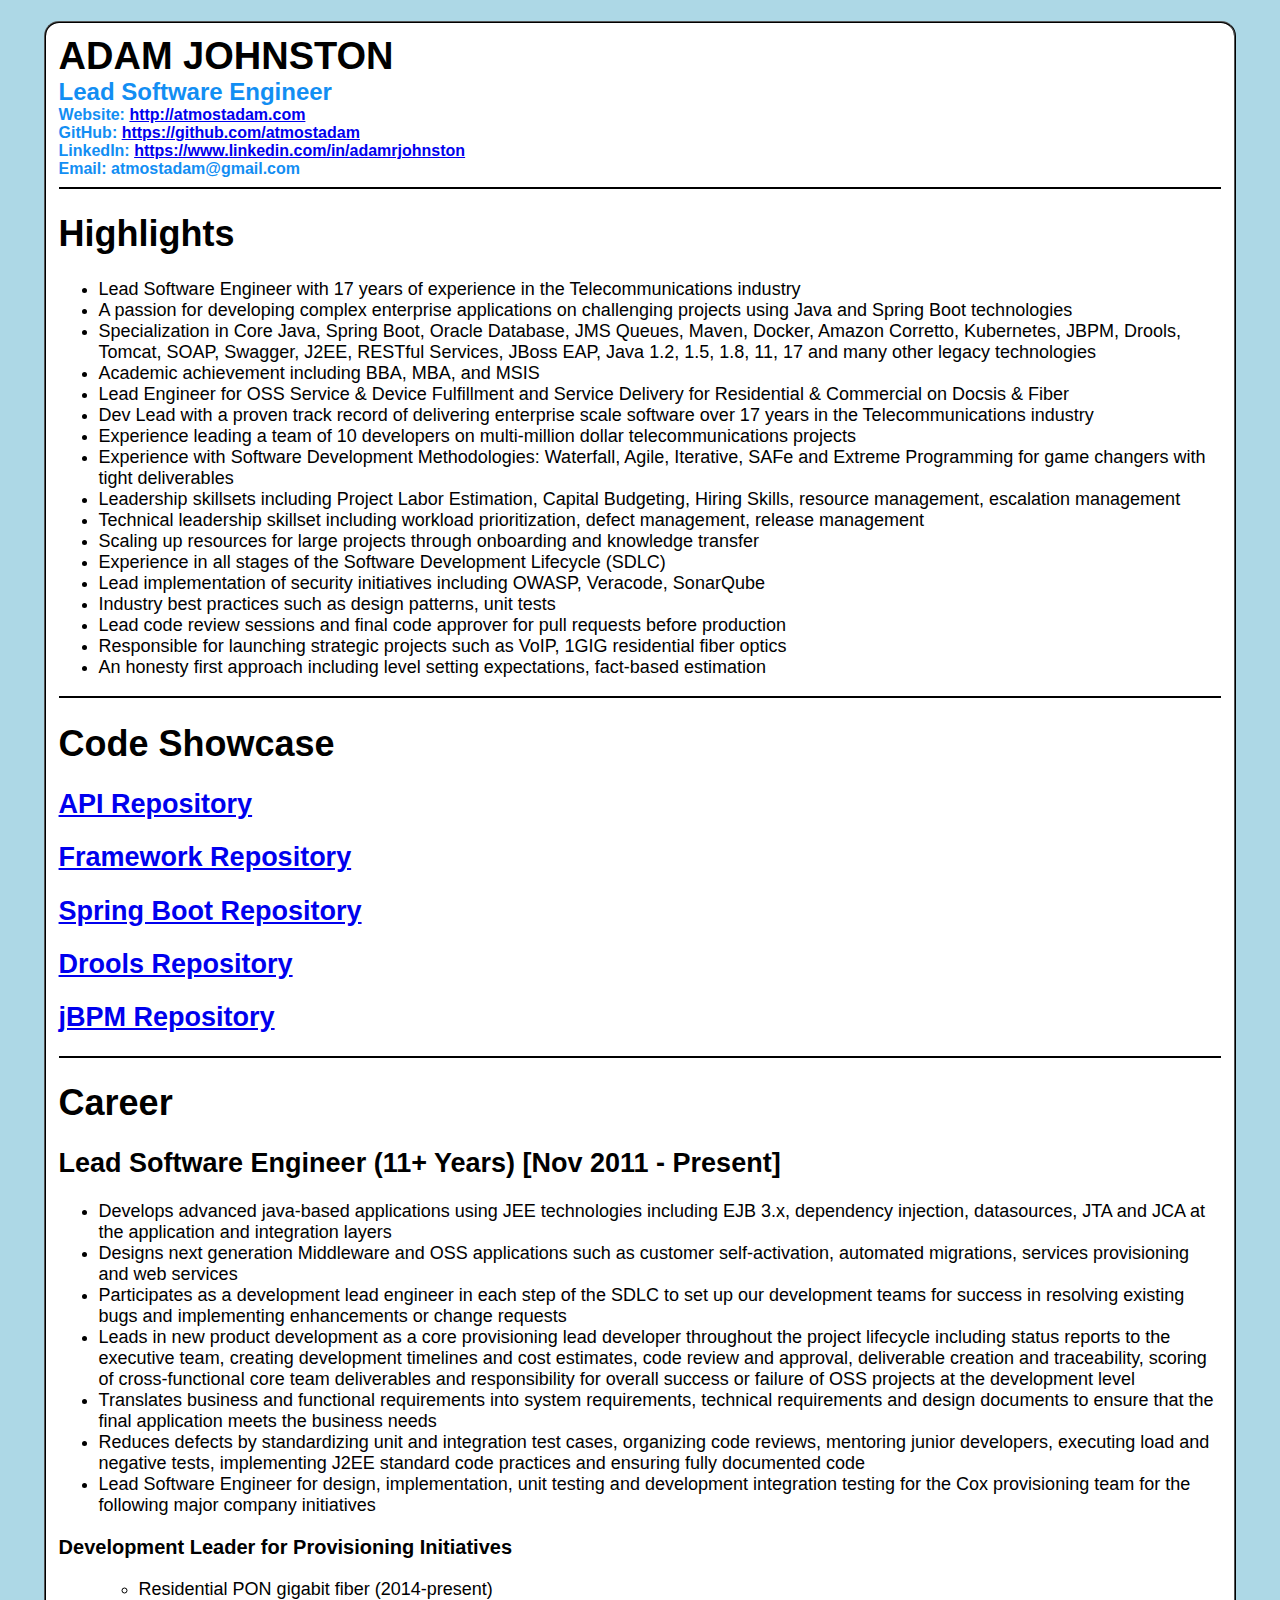
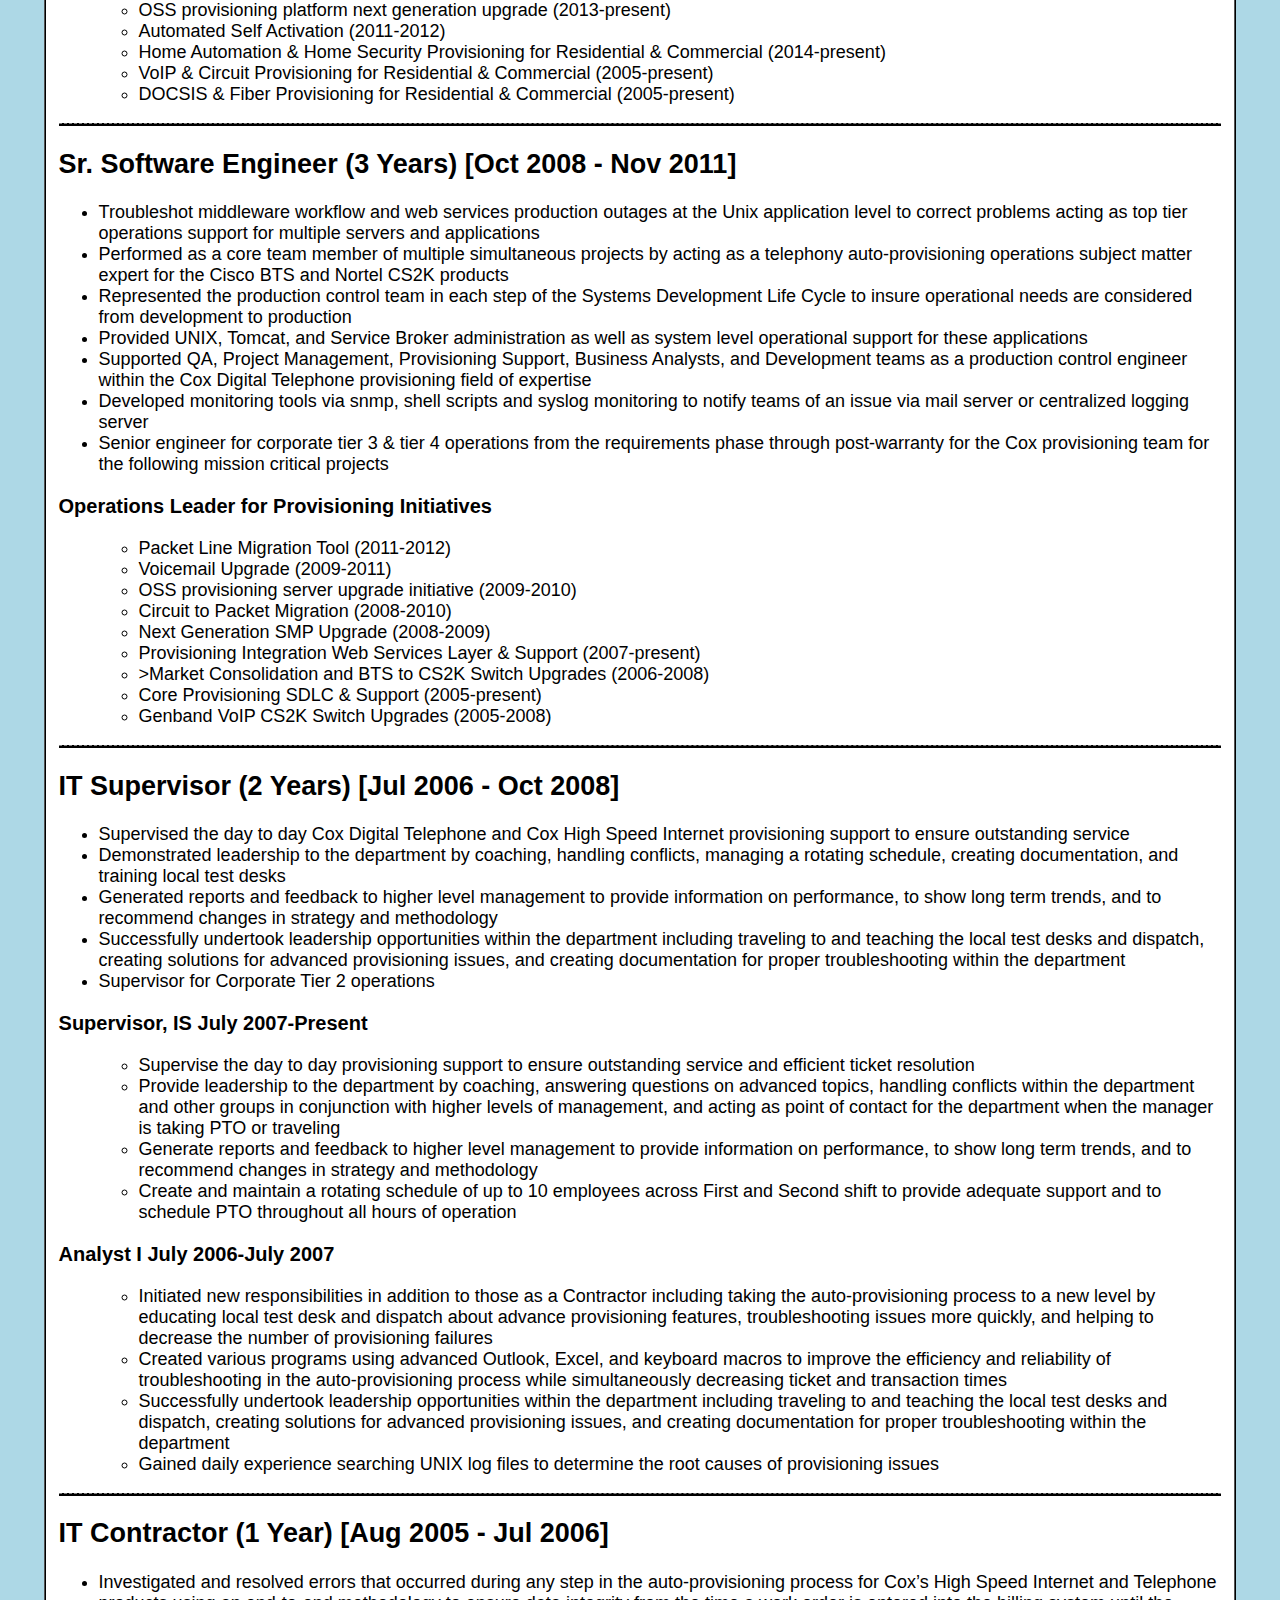
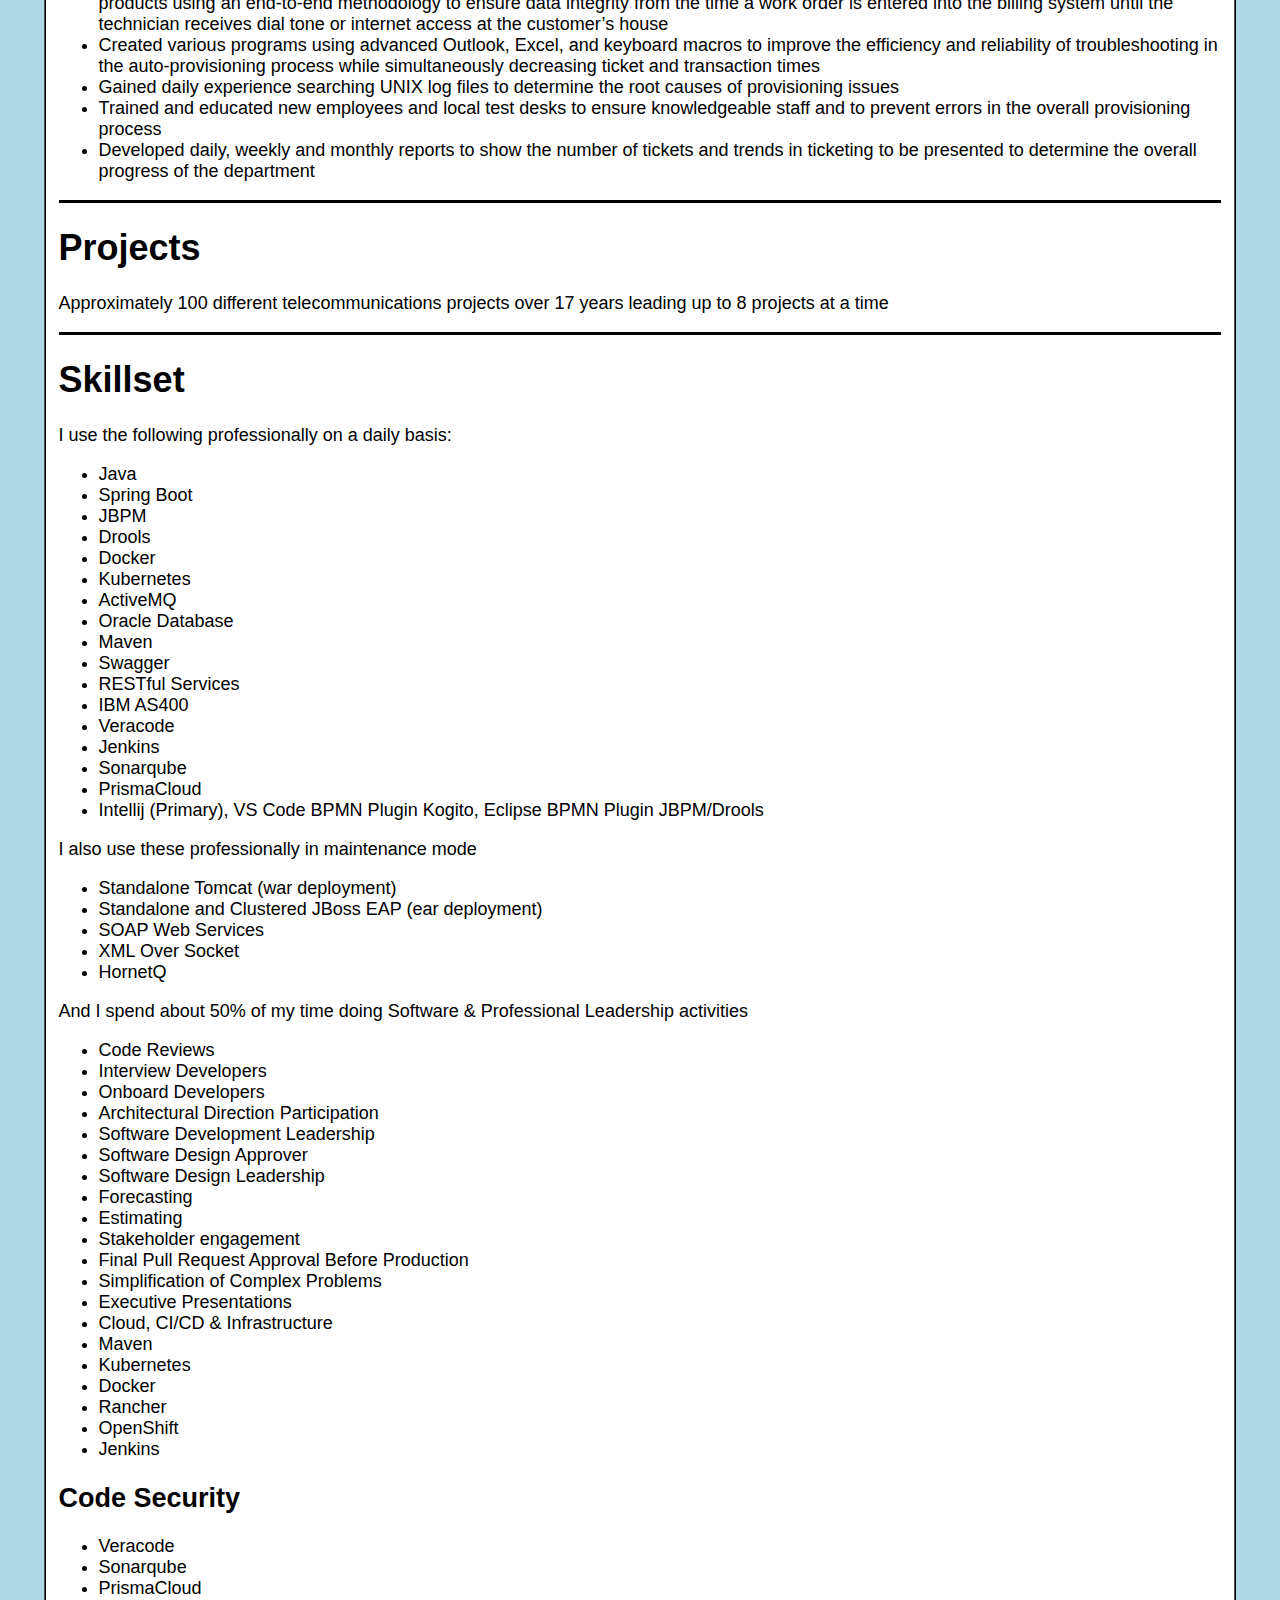
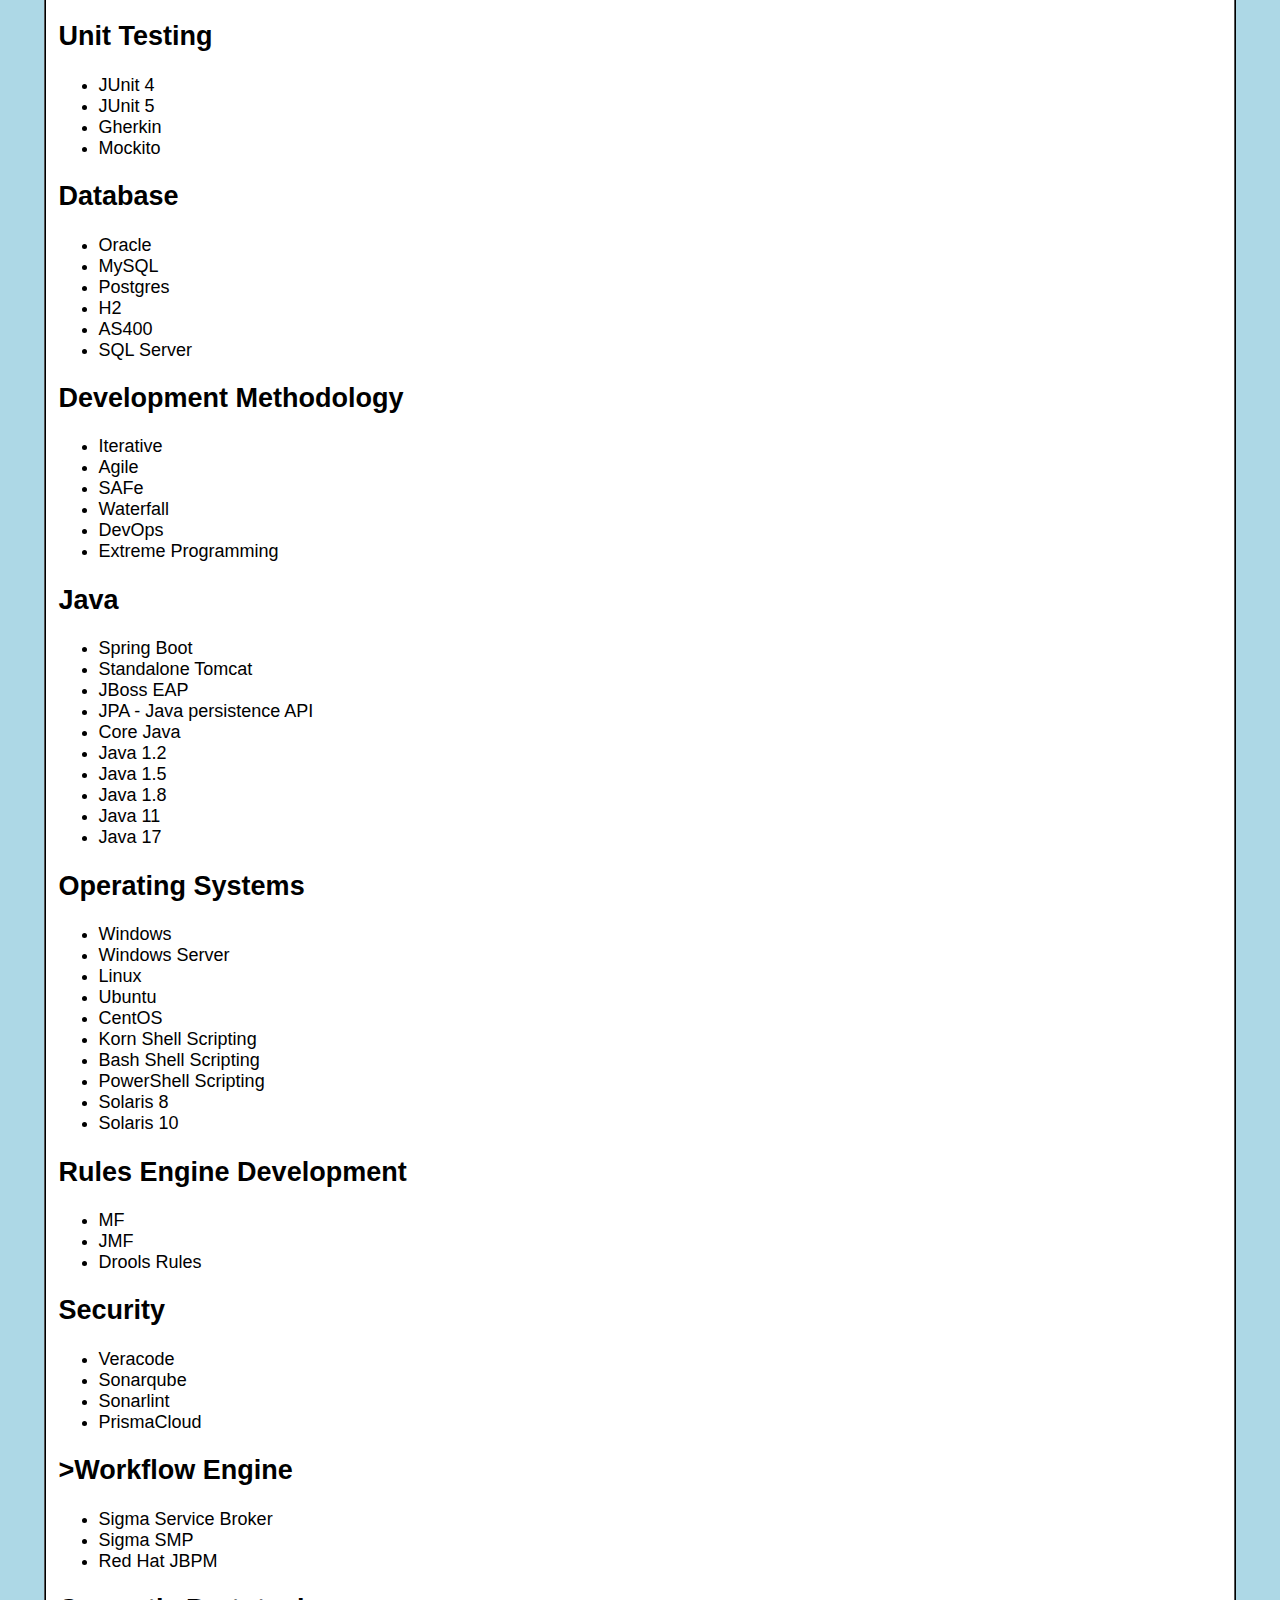
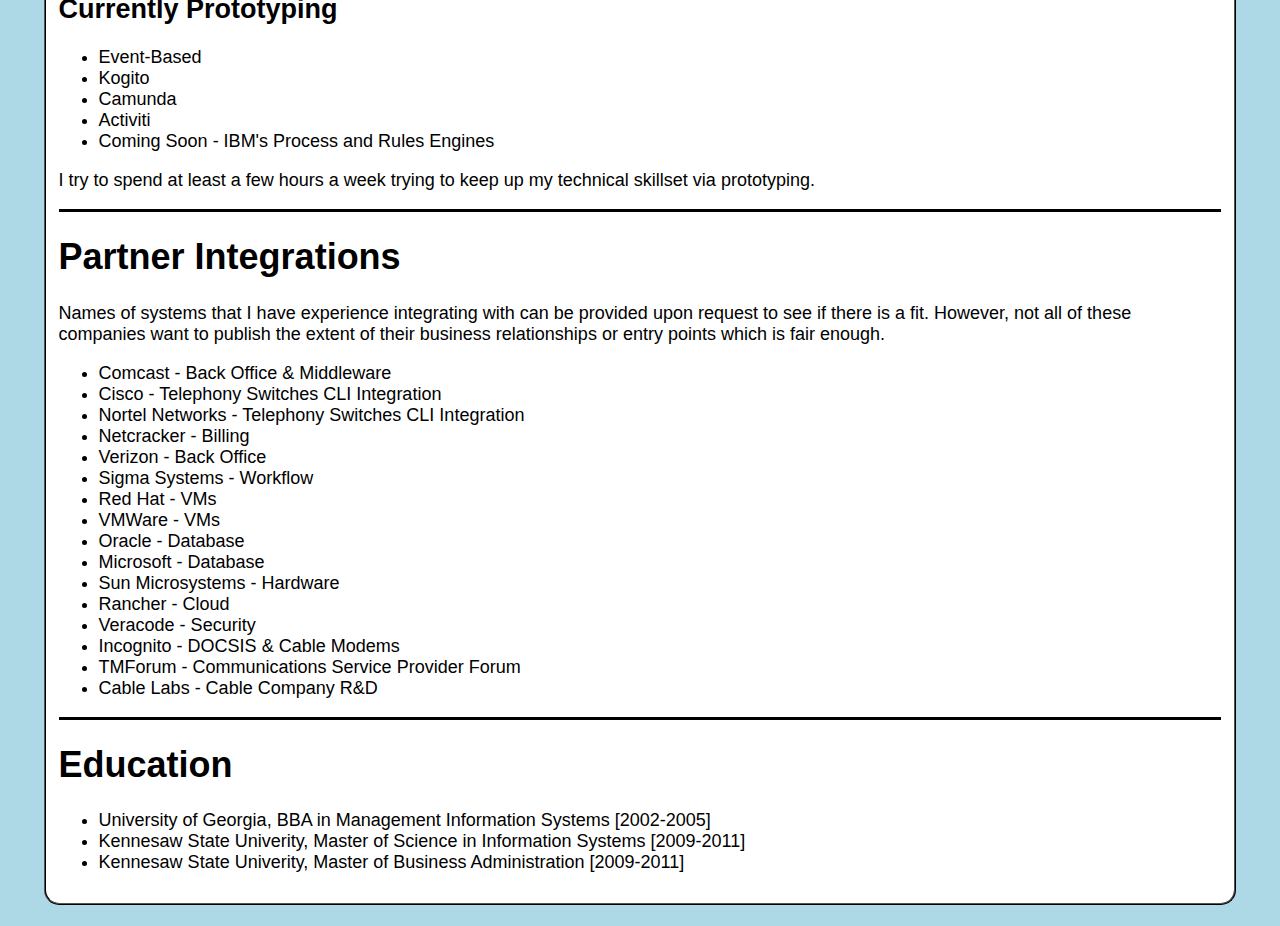
<file: index.html>
<!DOCTYPE html>
<html lang="en">
  <head>
    <title>Adam Johnston</title>
    <meta charset="UTF-8">
    <link rel="stylesheet" type="text/css" href="css/default.css">
  </head>
  <body>
    <div class="padOnePercent"></div>
    <div class="content">
      <div class="h1Title">ADAM JOHNSTON</div>
      <div class="h2Title">Lead Software Engineer</div>
      <div class="titleLink">Website: <a href="http://atmostadam.com">http://atmostadam.com</a></div>
      <div class="titleLink">GitHub: <a href="https://github.com/atmostadam">https://github.com/atmostadam</a></div>
      <div class="titleLink">LinkedIn: <a href="https://www.linkedin.com/in/adamrjohnston">https://www.linkedin.com/in/adamrjohnston</a></div>
      <div class="titleLink">Email: atmostadam@gmail.com</div>
      <!--
      <p class="fontHelvetica">ADAM JOHNSTON</p>
      <p class="fontArial">ADAM JOHNSTON</p>
      <p class="fontVerdana">ADAM JOHNSTON</p>
      <p class="fontTahoma">ADAM JOHNSTON</p>
      <p class="fontTimes">ADAM JOHNSTON</p>
      <p class="fontGeorgia">ADAM JOHNSTON</p>
      -->
      <hr>
      <h1>Highlights</h1>
      <ul>
        <li>Lead Software Engineer with 17 years of experience in the Telecommunications industry</li>
        <li>A passion for developing complex enterprise applications on challenging projects using Java and Spring Boot technologies</li>
        <li>Specialization in Core Java, Spring Boot, Oracle Database, JMS Queues, Maven, Docker, Amazon Corretto, Kubernetes, JBPM, Drools, Tomcat, SOAP, Swagger, J2EE, RESTful Services, JBoss EAP, Java 1.2, 1.5, 1.8, 11, 17 and many other legacy technologies</li>
        <li>Academic achievement including BBA, MBA, and MSIS</li>
        <li>Lead Engineer for OSS Service & Device Fulfillment and Service Delivery for Residential & Commercial on Docsis & Fiber</li>
        <li>Dev Lead with a proven track record of delivering enterprise scale software over 17 years in the Telecommunications industry</li>
        <li>Experience leading a team of 10 developers on multi-million dollar telecommunications projects</li>
        <li>Experience with Software Development Methodologies: Waterfall, Agile, Iterative, SAFe and Extreme Programming for game changers with tight deliverables</li>
        <li>Leadership skillsets including Project Labor Estimation, Capital Budgeting, Hiring Skills, resource management, escalation management</li>
        <li>Technical leadership skillset including workload prioritization, defect management, release management</li>
        <li>Scaling up resources for large projects through onboarding and knowledge transfer</li>
        <li>Experience in all stages of the Software Development Lifecycle (SDLC)</li>
        <li>Lead implementation of security initiatives including OWASP, Veracode, SonarQube</li>
        <li>Industry best practices such as design patterns, unit tests</li>
        <li>Lead code review sessions and final code approver for pull requests before production</li>
        <li>Responsible for launching strategic projects such as VoIP, 1GIG residential fiber optics</li>
        <li>An honesty first approach including level setting expectations, fact-based estimation</li>
      </ul>
      <hr>
      <h1>Code Showcase</h1>
      <h2><a href="https://github.com/atmostadam/cats-api">API Repository</a></h2>
      <h2><a href="https://github.com/atmostadam/cats-framework">Framework Repository</a></h2>
      <h2><a href="https://github.com/atmostadam/cats-spring-boot">Spring Boot Repository</a></h2>
      <h2><a href="https://github.com/atmostadam/cats-drools">Drools Repository</a></h2>
      <h2><a href="https://github.com/atmostadam/cats-jbpm">jBPM Repository</a></h2>
      <hr>
      <h1>Career</h1>
      <h2>Lead Software Engineer (11+ Years) [Nov 2011 - Present]</h2>
      <ul>
        <li>Develops advanced java-based applications using JEE technologies including EJB 3.x, dependency injection, datasources, JTA and JCA at the application and integration layers</li>
        <li>Designs next generation Middleware and OSS applications such as customer self-activation, automated migrations, services provisioning and web services</li>
        <li>Participates as a development lead engineer in each step of the SDLC to set up our development teams for success in resolving existing bugs and implementing enhancements or change requests</li>
        <li>Leads in new product development as a core provisioning lead developer throughout the project lifecycle including status reports to the executive team, creating development timelines and cost estimates, code review and approval, deliverable creation and traceability, scoring of cross-functional core team deliverables and responsibility for overall success or failure of OSS projects at the development level</li>
        <li>Translates business and functional requirements into system requirements, technical requirements and design documents to ensure that the final application meets the business needs</li>
        <li>Reduces defects by standardizing unit and integration test cases, organizing code reviews, mentoring junior developers, executing load and negative tests, implementing J2EE standard code practices and ensuring fully documented code</li>
        <li>Lead Software Engineer for design, implementation, unit testing and development integration testing for the Cox provisioning team for the following major company initiatives</li>
      </ul>
      <h3>Development Leader for Provisioning Initiatives</h3>
      <ul>
        <ul>
          <li>Residential PON gigabit fiber (2014-present)</li>
          <li>OSS provisioning platform next generation upgrade (2013-present)</li>
          <li>Automated Self Activation (2011-2012)</li>
          <li>Home Automation & Home Security Provisioning for Residential & Commercial (2014-present)</li>
          <li>VoIP & Circuit Provisioning for Residential & Commercial (2005-present)</li>
          <li>DOCSIS & Fiber Provisioning for Residential & Commercial (2005-present)</li>
        </ul>
      </ul>
      <hr style="border-top: 1px dashed gray;">
      <h2>Sr. Software Engineer (3 Years) [Oct 2008 - Nov 2011]</h2>
      <ul>
        <li>Troubleshot middleware workflow and web services production outages at the Unix application level to correct problems acting as top tier operations support for multiple servers and applications</li>
        <li>Performed as a core team member of multiple simultaneous projects by acting as a telephony auto-provisioning operations subject matter expert for the Cisco BTS and Nortel CS2K products</li>
        <li>Represented the production control team in each step of the Systems Development Life Cycle to insure operational needs are considered from development to production</li>
        <li>Provided UNIX, Tomcat, and Service Broker administration as well as system level operational support for these applications</li>
        <li>Supported QA, Project Management, Provisioning Support, Business Analysts, and Development teams as a production control engineer within the Cox Digital Telephone provisioning field of expertise</li>
        <li>Developed monitoring tools via snmp, shell scripts and syslog monitoring to notify teams of an issue via mail server or centralized logging server</li>
        <li>Senior engineer for corporate tier 3 & tier 4 operations from the requirements phase through post-warranty for the Cox provisioning team for the following mission critical projects</li>
      </ul>
      <h3>Operations Leader for Provisioning Initiatives</h3>
      <ul>
        <ul>
          <li>Packet Line Migration Tool (2011-2012)</li>
          <li>Voicemail Upgrade (2009-2011)</li>
          <li>OSS provisioning server upgrade initiative (2009-2010)</li>
          <li>Circuit to Packet Migration (2008-2010)</li>
          <li>Next Generation SMP Upgrade (2008-2009)</li>
          <li>Provisioning Integration Web Services Layer & Support (2007-present)</li>
          <li>>Market Consolidation and BTS to CS2K Switch Upgrades (2006-2008)</li>
          <li>Core Provisioning SDLC & Support (2005-present)</li>
          <li>Genband VoIP CS2K Switch Upgrades (2005-2008)</li>
        </ul>
      </ul>
      <hr style="border-top: 1px dashed gray;">
      <h2>IT Supervisor (2 Years) [Jul 2006 - Oct 2008]</h2>
      <ul>
        <li>Supervised the day to day Cox Digital Telephone and Cox High Speed Internet provisioning support to ensure outstanding service</li>
        <li>Demonstrated leadership to the department by coaching, handling conflicts, managing a rotating schedule, creating documentation, and training local test desks</li>
        <li>Generated reports and feedback to higher level management to provide information on performance, to show long term trends, and to recommend changes in strategy and methodology</li>
        <li>Successfully undertook leadership opportunities within the department including traveling to and teaching the local test desks and dispatch, creating solutions for advanced provisioning issues, and creating documentation for proper troubleshooting within the department</li>
        <li>Supervisor for Corporate Tier 2 operations</li>
      </ul>
      <h3>Supervisor, IS July 2007-Present</h3>
      <ul>
        <ul>
          <li>Supervise the day to day provisioning support to ensure outstanding service and efficient ticket resolution</li>
          <li>Provide leadership to the department by coaching, answering questions on advanced topics, handling conflicts within the department and other groups in conjunction with higher levels of management, and acting as point of contact for the department when the manager is taking PTO or traveling</li>
          <li>Generate reports and feedback to higher level management to provide information on performance, to show long term trends, and to recommend changes in strategy and methodology</li>
          <li>Create and maintain a rotating schedule of up to 10 employees across First and Second shift to provide adequate support and to schedule PTO throughout all hours of operation</li>
        </ul>
      </ul>
      <h3>Analyst I July 2006-July 2007</h3>
      <ul>
        <ul>
          <li>Initiated new responsibilities in addition to those as a Contractor including taking the auto-provisioning process to a new level by educating local test desk and dispatch about advance provisioning features, troubleshooting issues more quickly, and helping to decrease the number of provisioning failures</li>
          <li>Created various programs using advanced Outlook, Excel, and keyboard macros to improve the efficiency and reliability of troubleshooting in the auto-provisioning process while simultaneously decreasing ticket and transaction times</li>
          <li>Successfully undertook leadership opportunities within the department including traveling to and teaching the local test desks and dispatch, creating solutions for advanced provisioning issues, and creating documentation for proper troubleshooting within the department</li>
          <li>Gained daily experience searching UNIX log files to determine the root causes of provisioning issues</li>
        </ul>
      </ul>
      <hr style="border-top: 1px dashed gray;">
      <h2>IT Contractor (1 Year) [Aug 2005 - Jul 2006]</h2>
      <ul>
        <li>Investigated and resolved errors that occurred during any step in the auto-provisioning process for Cox’s High Speed Internet and Telephone products using an end-to-end methodology to ensure data integrity from the time a work order is entered into the billing system until the technician receives dial tone or internet access at the customer’s house</li>
        <li>Created various programs using advanced Outlook, Excel, and keyboard macros to improve the efficiency and reliability of troubleshooting in the auto-provisioning process while simultaneously decreasing ticket and transaction times</li>
        <li>Gained daily experience searching UNIX log files to determine the root causes of provisioning issues</li>
        <li>Trained and educated new employees and local test desks to ensure knowledgeable staff and to prevent errors in the overall provisioning process</li>
        <li>Developed daily, weekly and monthly reports to show the number of tickets and trends in ticketing to be presented to determine the overall progress of the department</li>
      </ul>
      <hr style="border-top: 1px solid black;">
      <h1>Projects</h1>
      <p>Approximately 100 different telecommunications projects over 17 years leading up to 8 projects at a time</p>
      <hr style="border-top: 1px solid black;">
      <h1>Skillset</h1>
      <p>I use the following professionally on a daily basis:</p>
      <ul>
        <li>Java</li>
        <li>Spring Boot</li>
        <li>JBPM</li>
        <li>Drools</li>
        <li>Docker</li>
        <li>Kubernetes</li>
        <li>ActiveMQ</li>
        <li>Oracle Database</li>
        <li>Maven</li>
        <li>Swagger</li>
        <li>RESTful Services</li>
        <li>IBM AS400</li>
        <li>Veracode</li>
        <li>Jenkins</li>
        <li>Sonarqube</li>
        <li>PrismaCloud</li>
        <li>Intellij (Primary), VS Code BPMN Plugin Kogito, Eclipse BPMN Plugin JBPM/Drools</li>
      </ul>
      <p>I also use these professionally in maintenance mode</p>
      <ul>
        <li>Standalone Tomcat (war deployment)</li>
        <li>Standalone and Clustered JBoss EAP (ear deployment)</li>
        <li>SOAP Web Services</li>
        <li>XML Over Socket</li>
        <li>HornetQ</li>
      </ul>
      <p>And I spend about 50% of my time doing Software & Professional Leadership activities</p>
      <ul>
        <li>Code Reviews</li>
        <li>Interview Developers</li>
        <li>Onboard Developers</li>
        <li>Architectural Direction Participation</li>
        <li>Software Development Leadership</li>
        <li>Software Design Approver</li>
        <li>Software Design Leadership</li>
        <li>Forecasting</li>
        <li>Estimating</li>
        <li>Stakeholder engagement</li>
        <li>Final Pull Request Approval Before Production</li>
        <li>Simplification of Complex Problems</li>
        <li>Executive Presentations</li>
        <li>Cloud, CI/CD & Infrastructure</li>
        <li>Maven</li>
        <li>Kubernetes</li>
        <li>Docker</li>
        <li>Rancher</li>
        <li>OpenShift</li>
        <li>Jenkins</li>
      </ul>
      <h2>Code Security</h2>
      <ul>
        <li>Veracode</li>
        <li>Sonarqube</li>
        <li>PrismaCloud</li>
      </ul>
      <h2>Unit Testing</h2>
      <ul>
        <li>JUnit 4</li>
        <li>JUnit 5</li>
        <li>Gherkin</li>
        <li>Mockito</li>
      </ul>
      <h2>Database</h2>
      <ul>
        <li>Oracle</li>
        <li>MySQL</li>
        <li>Postgres</li>
        <li>H2</li>
        <li>AS400</li>
        <li>SQL Server</li>
      </ul>
      <h2>Development Methodology</h2>
      <ul>
        <li>Iterative</li>
        <li>Agile</li>
        <li>SAFe</li>
        <li>Waterfall</li>
        <li>DevOps</li>
        <li>Extreme Programming</li>
      </ul>
      <h2>Java</h2>
      <ul>
        <li>Spring Boot</li>
        <li>Standalone Tomcat</li>
        <li>JBoss EAP</li>
        <li>JPA - Java persistence API</li>
        <li>Core Java</li>
        <li>Java 1.2</li>
        <li>Java 1.5</li>
        <li>Java 1.8</li>
        <li>Java 11</li>
        <li>Java 17</li>
      </ul>
      <h2>Operating Systems</h2>
      <ul>
        <li>Windows</li>
        <li>Windows Server</li>
        <li>Linux</li>
        <li>Ubuntu</li>
        <li>CentOS</li>
        <li>Korn Shell Scripting</li>
        <li>Bash Shell Scripting</li>
        <li>PowerShell Scripting</li>
        <li>Solaris 8</li>
        <li>Solaris 10</li>
      </ul>
      <h2>Rules Engine Development</h2>
      <ul>
        <li>MF</li>
        <li>JMF</li>
        <li>Drools Rules</li>
      </ul>
      <h2>Security</h2>
      <ul>
        <li>Veracode</li>
        <li>Sonarqube</li>
        <li>Sonarlint</li>
        <li>PrismaCloud</li>
      </ul>
      <h2>>Workflow Engine</h2>
      <ul>
        <li>Sigma Service Broker</li>
        <li>Sigma SMP</li>
        <li>Red Hat JBPM</li>
      </ul>
      <h2>Currently Prototyping</h2>
      <ul>
        <li>Event-Based</li>
        <li>Kogito</li>
        <li>Camunda</li>
        <li>Activiti</li>
        <li>Coming Soon - IBM's Process and Rules Engines</li>
      </ul>
      <p>I try to spend at least a few hours a week trying to keep up my technical skillset via prototyping.</p>
      <hr style="border-top: 1px solid black;">
      <h1>Partner Integrations</h1>
      <p>Names of systems that I have experience integrating with can be provided upon request to see if there is a fit. However, not all of these companies want to publish the extent of their business relationships or entry points which is fair enough.</p>
      <ul>
        <li>Comcast - Back Office & Middleware</li>
        <li>Cisco - Telephony Switches CLI Integration</li>
        <li>Nortel Networks - Telephony Switches CLI Integration</li>
        <li> Netcracker - Billing</li>
        <li>Verizon - Back Office</li>
        <li>Sigma Systems - Workflow</li>
        <li>Red Hat - VMs</li>
        <li>VMWare - VMs</li>
        <li>Oracle - Database</li>
        <li>Microsoft - Database</li>
        <li>Sun Microsystems - Hardware</li>
        <li>Rancher - Cloud</li>
        <li>Veracode - Security</li>
        <li>Incognito - DOCSIS & Cable Modems</li>
        <li>TMForum - Communications Service Provider Forum</li>
        <li>Cable Labs - Cable Company R&D</li>
      </ul>
      <hr style="border-top: 1px solid black;">
      <h1>Education</h1>
      <ul>
        <li>University of Georgia, BBA in Management Information Systems [2002-2005]</li>
        <li>Kennesaw State Univerity, Master of Science in Information Systems [2009-2011]</li>
        <li>Kennesaw State Univerity, Master of Business Administration [2009-2011]</li>
      </ul>
    </div>
    <div class="padOnePercent"></div>
  </body>
</html>
</file>
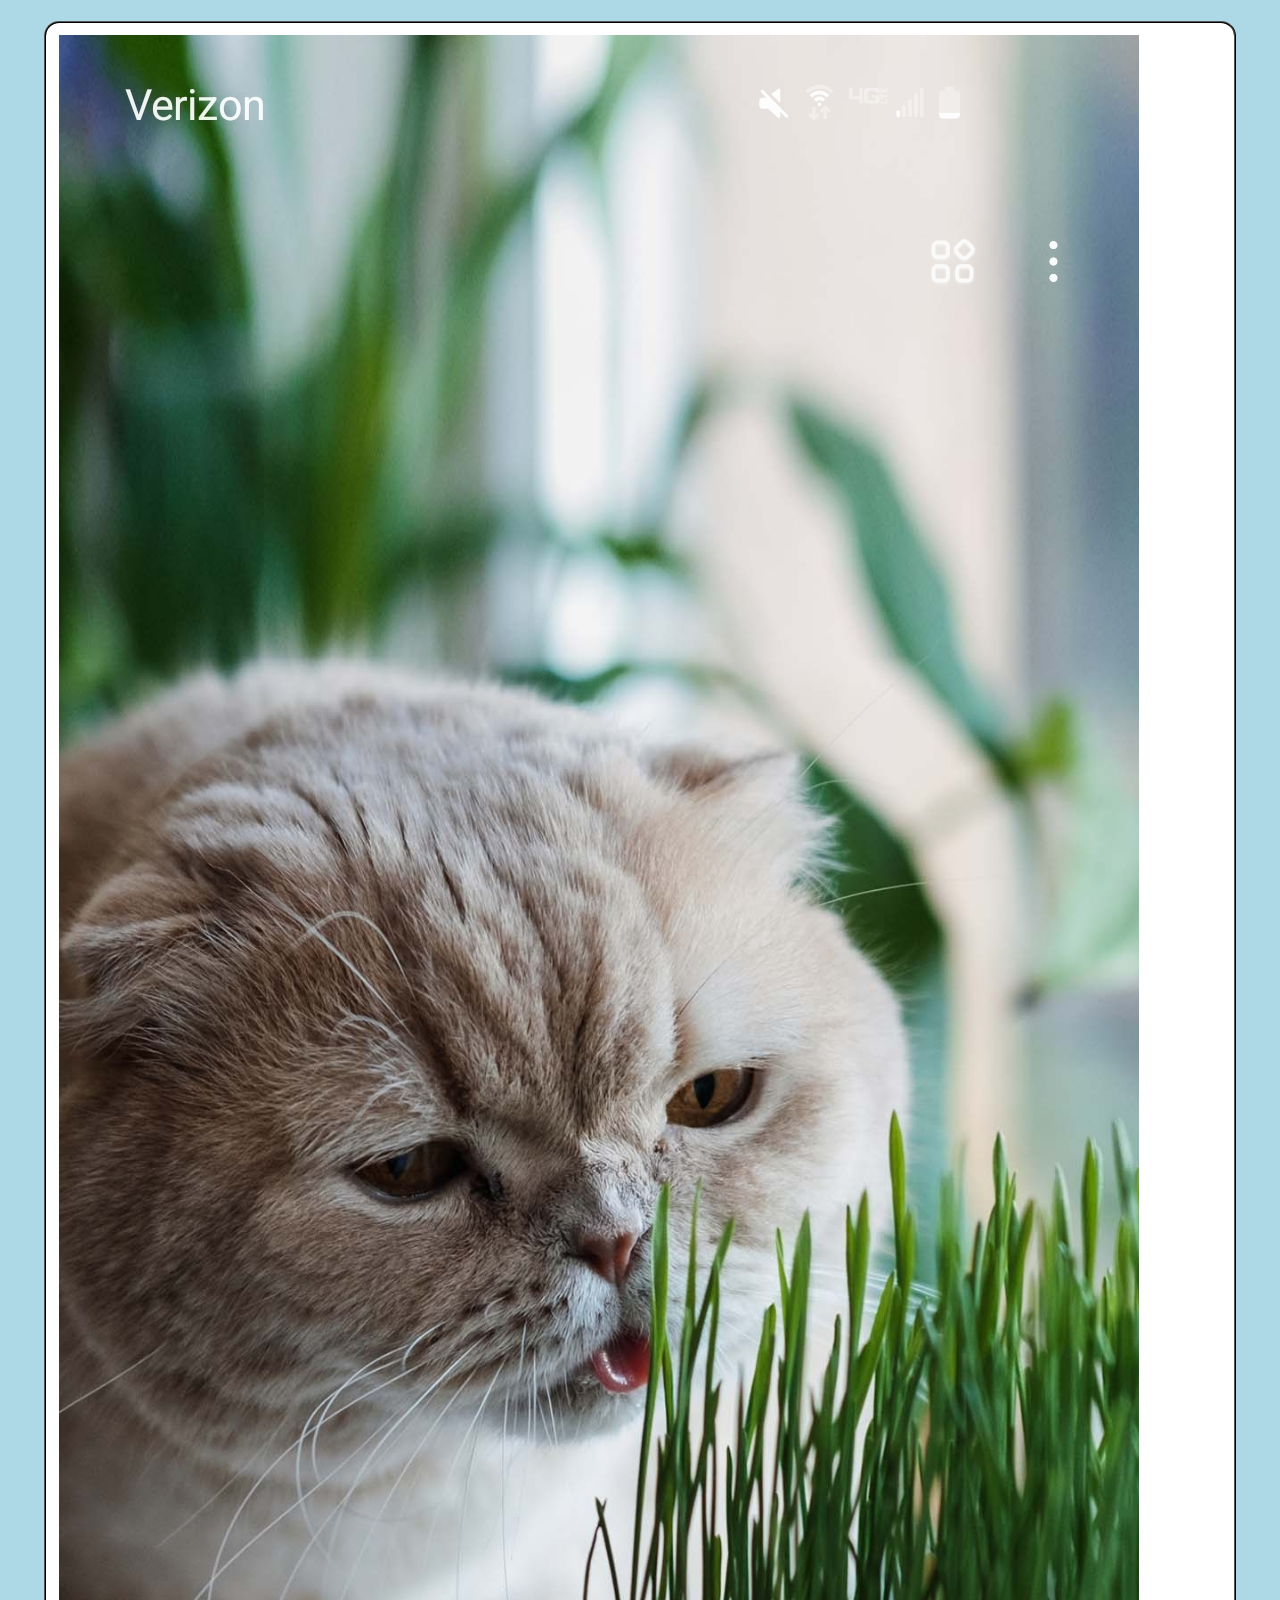
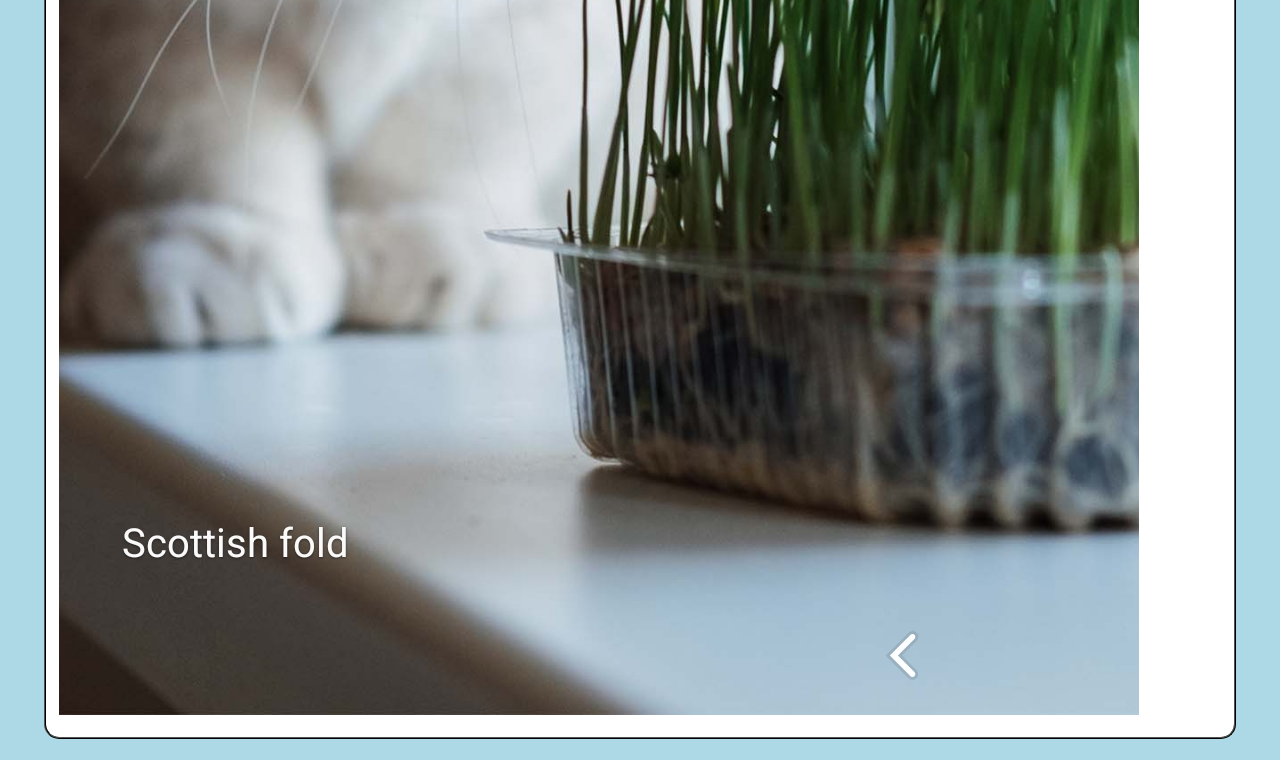
<file: cat.html>
<!DOCTYPE html>
<html lang="en">
  <head>
    <title>Cats</title>
    <meta charset="UTF-8">
    <link rel="stylesheet" type="text/css" href="css/default.css">
  </head>
  <body>
    <div class="padOnePercent"></div>
    <div class="content">
      <div class="h1Title"><img src="images/RachelCat1.jpg"></div>
    </div>
    <div class="padOnePercent"></div>
  </body>
</html>
</file>
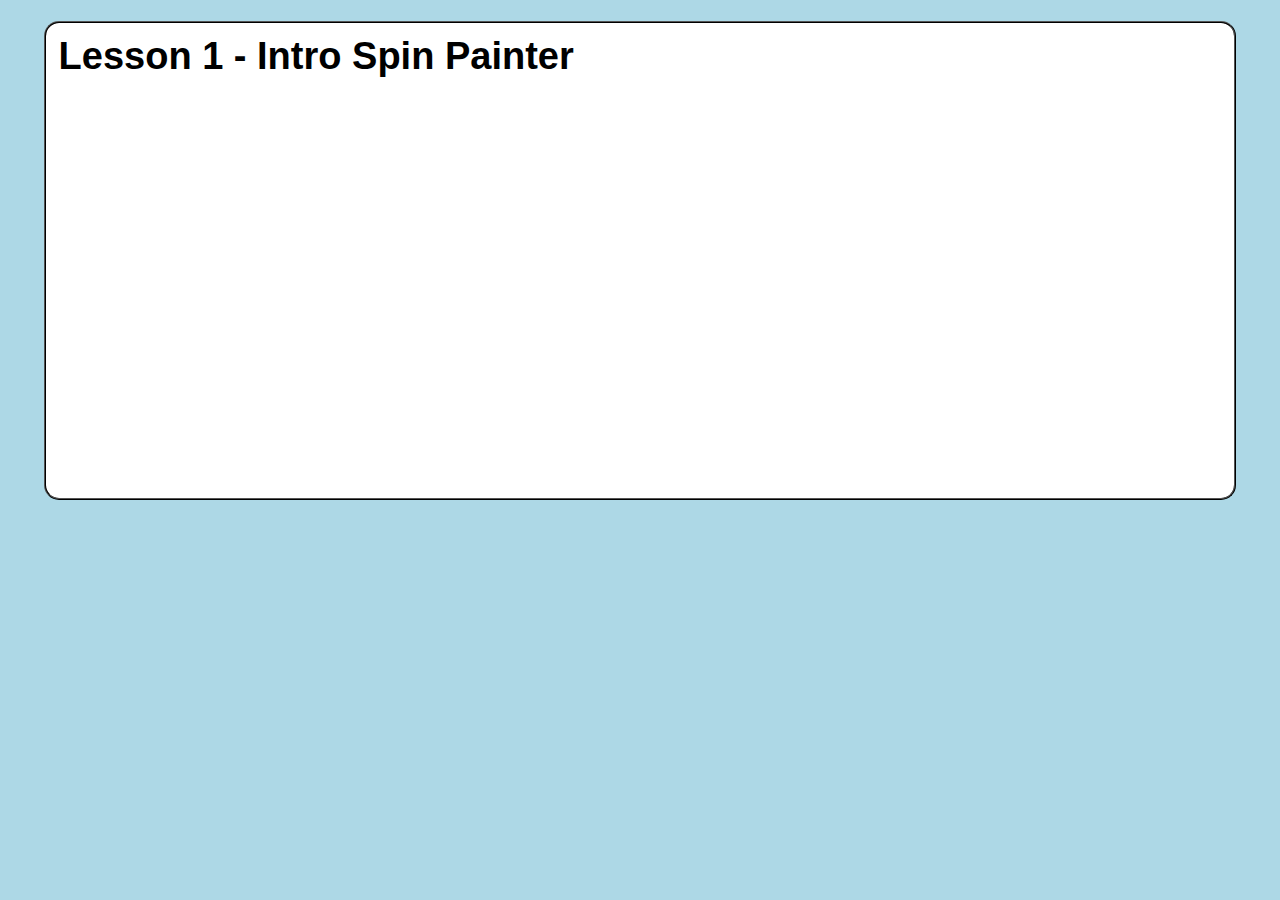
<file: n.html>
<!DOCTYPE html>
<html lang="en">
  <head>
    <title>Nathan Scratch Games</title>
    <meta charset="UTF-8">
    <link rel="stylesheet" type="text/css" href="css/default.css">
  </head>
  <body>
    <div class="padOnePercent"></div>
    <div class="content">
      <div class="h1Title">Lesson 1 - Intro Spin Painter</div>
      <iframe src="https://scratch.mit.edu/projects/862731063/embed" allowtransparency="true" width="485" height="402" frameborder="0" scrolling="no" allowfullscreen></iframe>
    </div>
    <div class="padOnePercent"></div>
  </body>
</html>
</file>
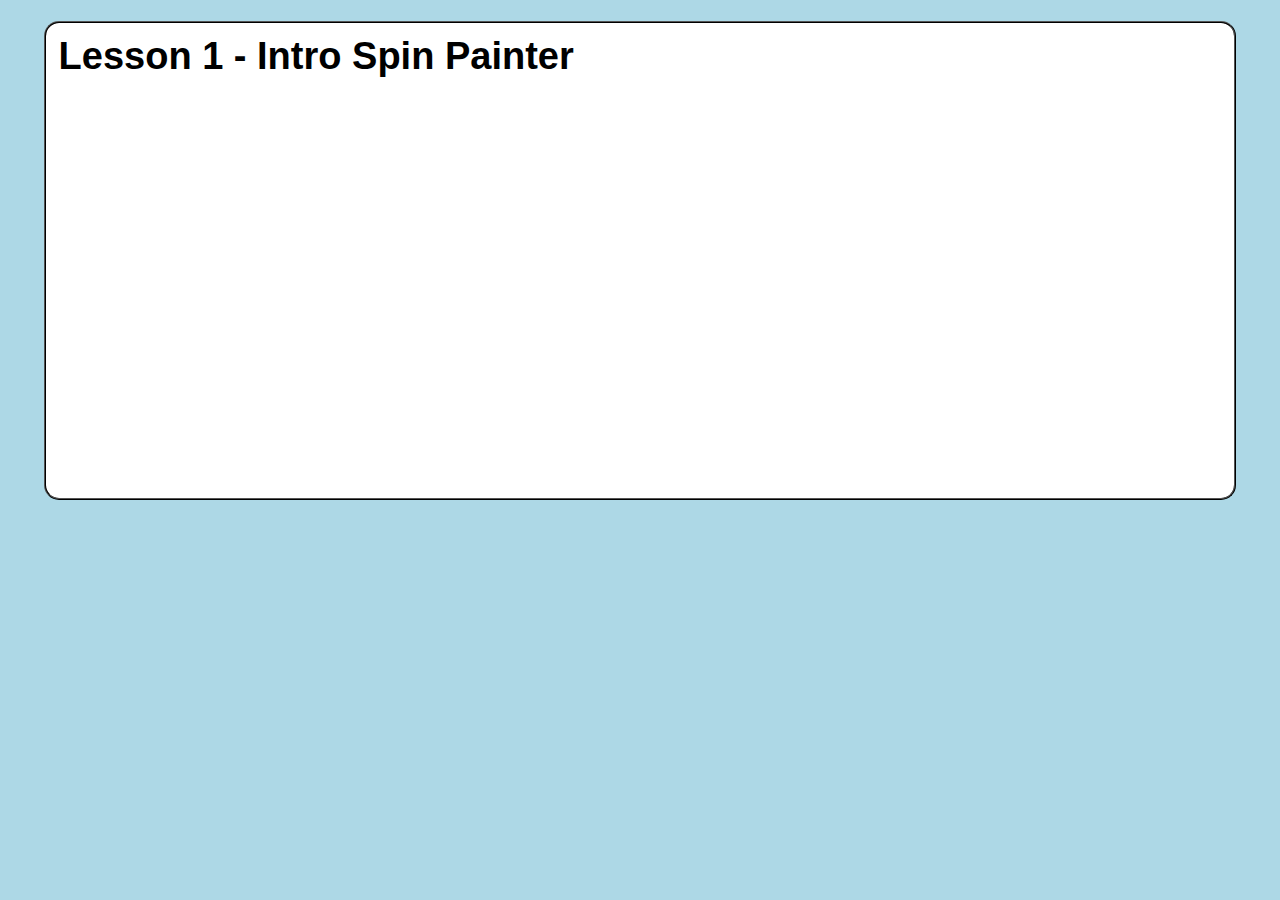
<file: r.html>
<!DOCTYPE html>
<html lang="en">
  <head>
    <title>Rachel Scratch Games</title>
    <meta charset="UTF-8">
    <link rel="stylesheet" type="text/css" href="css/default.css">
  </head>
  <body>
    <div class="padOnePercent"></div>
    <div class="content">
      <div class="h1Title">Lesson 1 - Intro Spin Painter</div>
      <iframe src="https://scratch.mit.edu/projects/862731489/embed" allowtransparency="true" width="485" height="402" frameborder="0" scrolling="no" allowfullscreen></iframe>
    </div>
    <div class="padOnePercent"></div>
  </body>
</html>
</file>
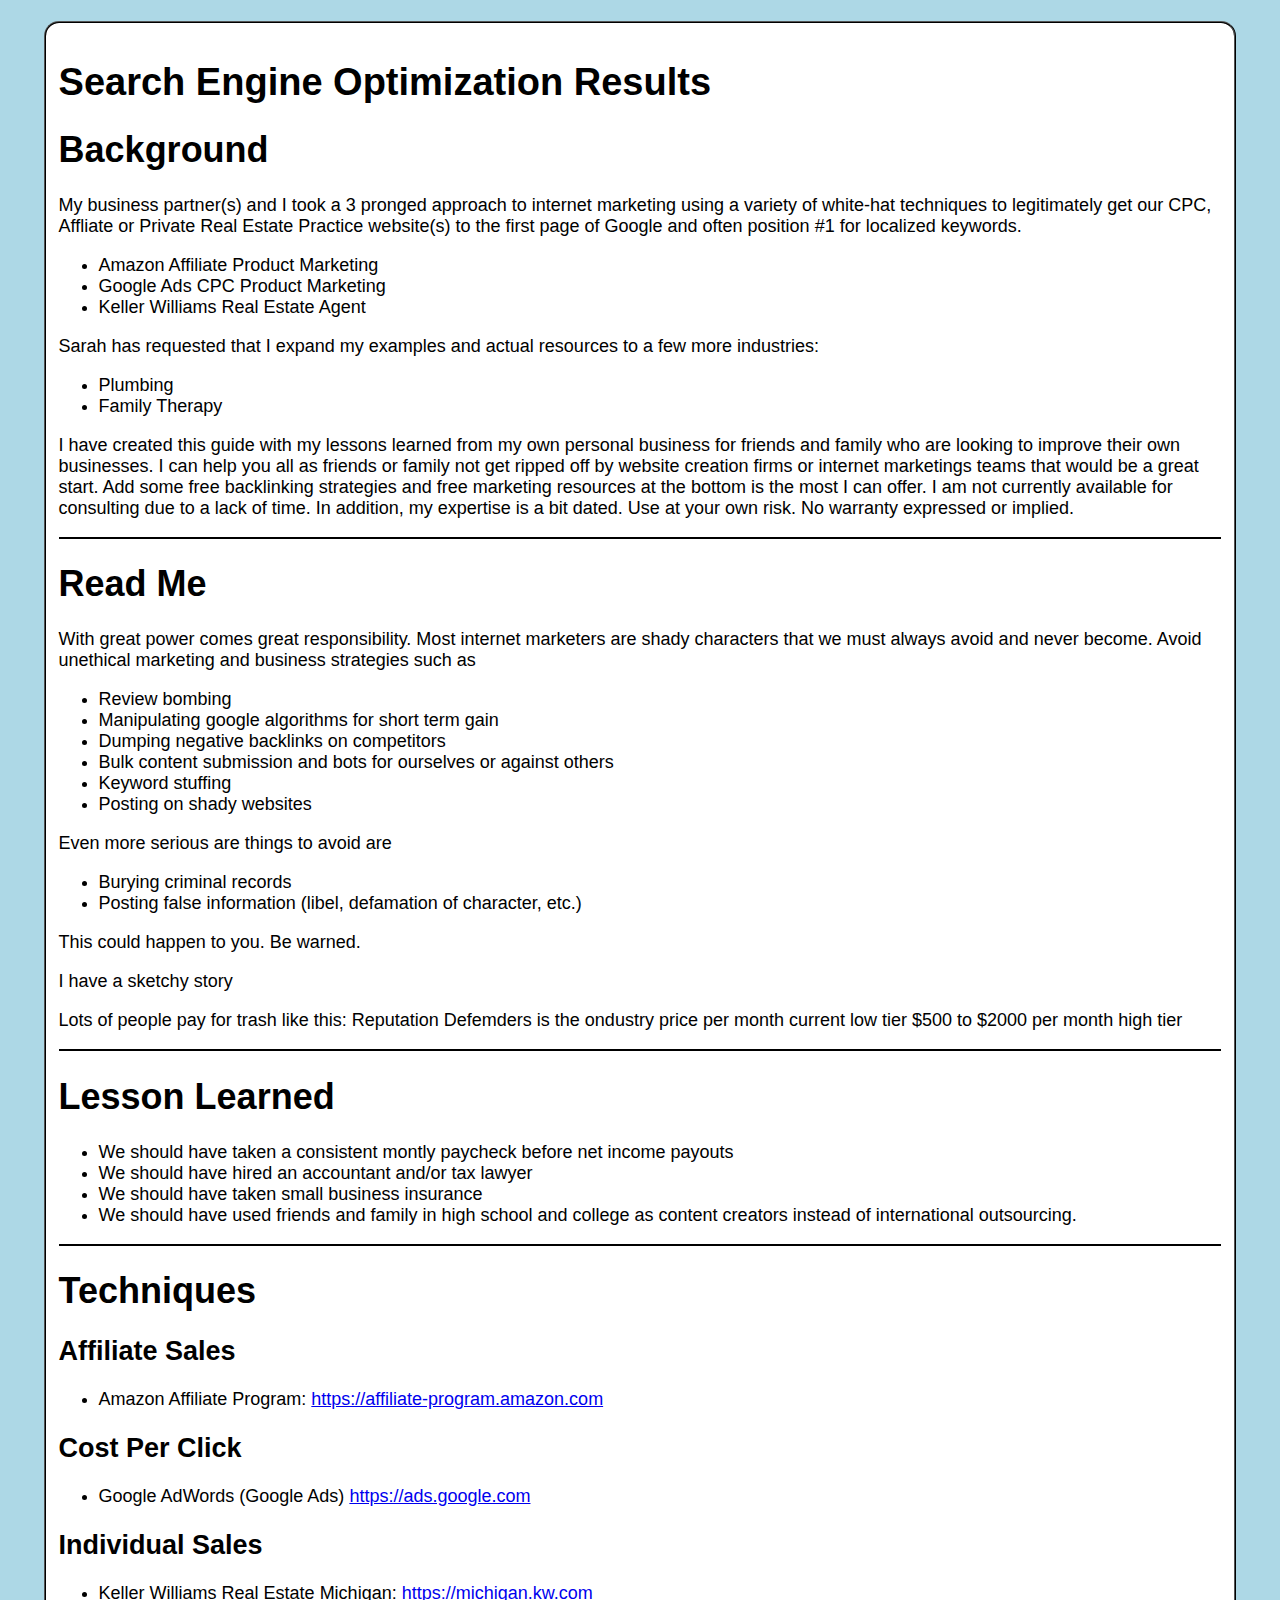
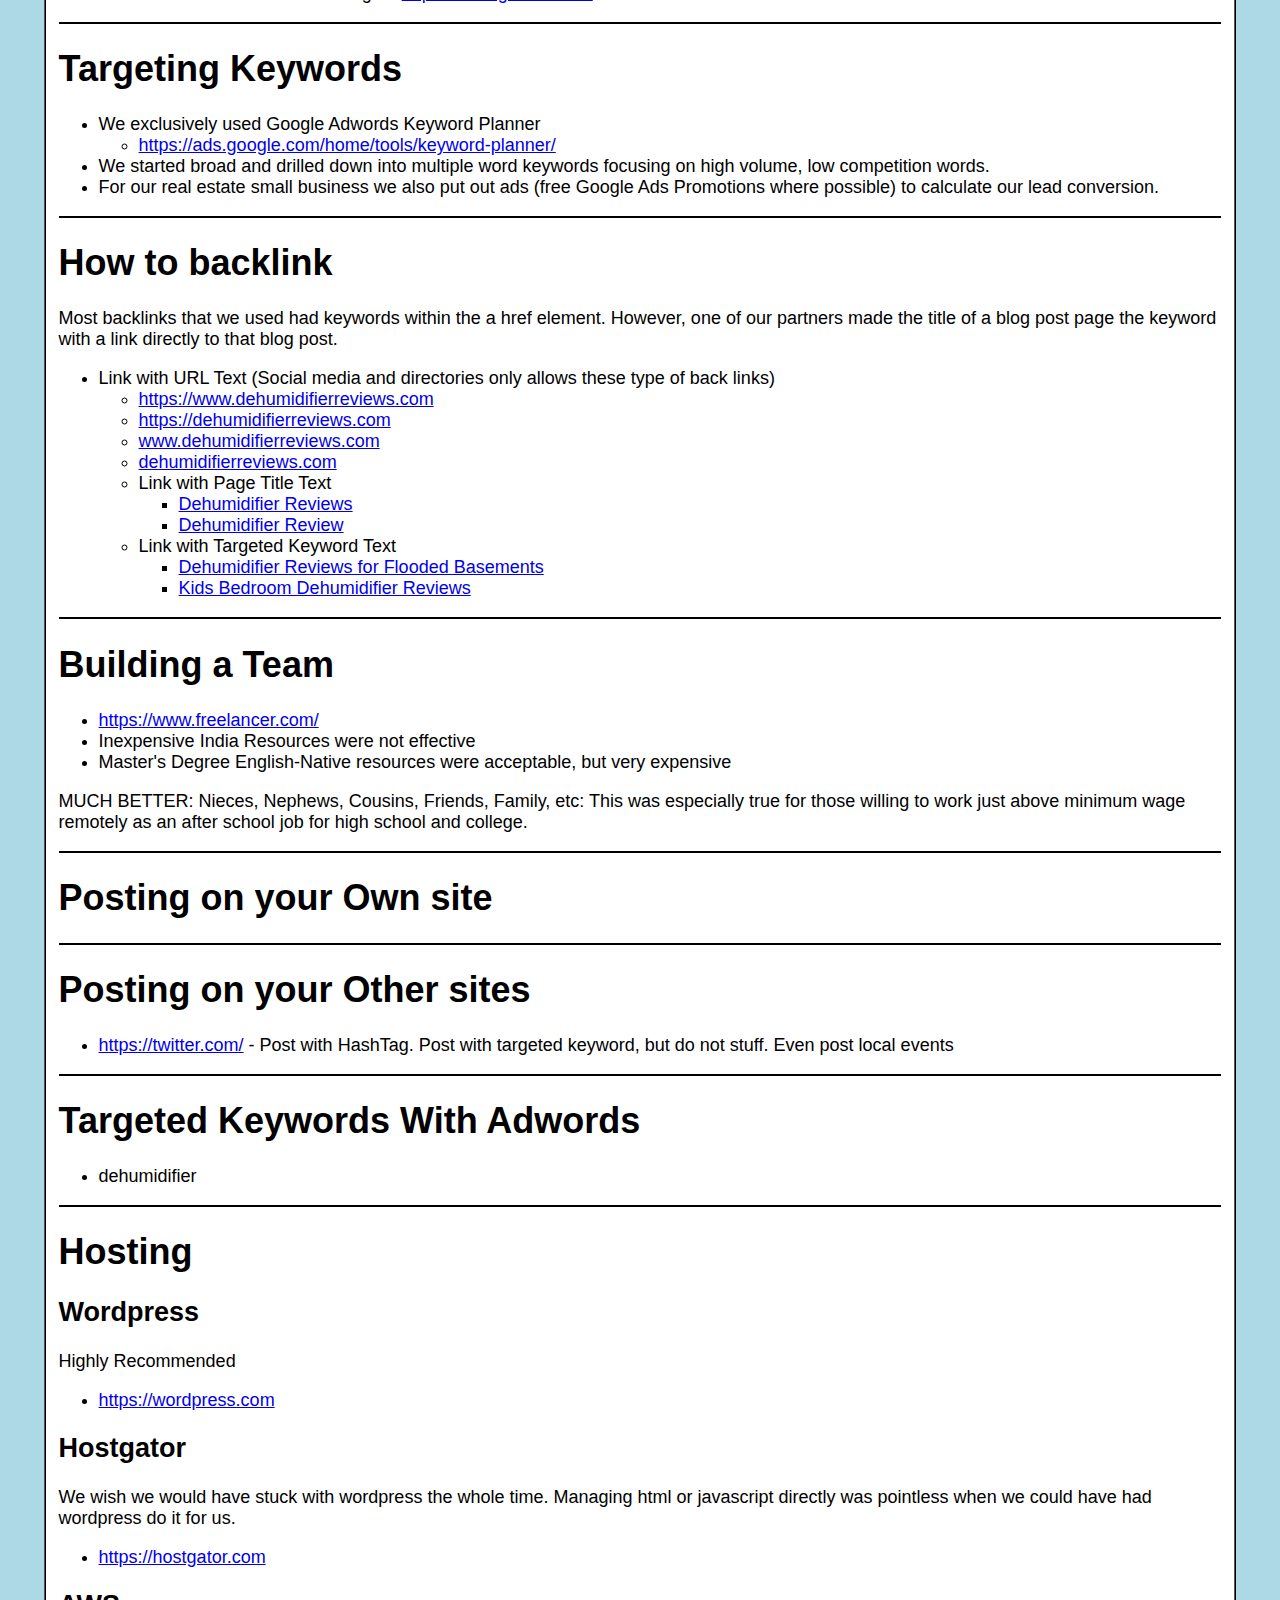
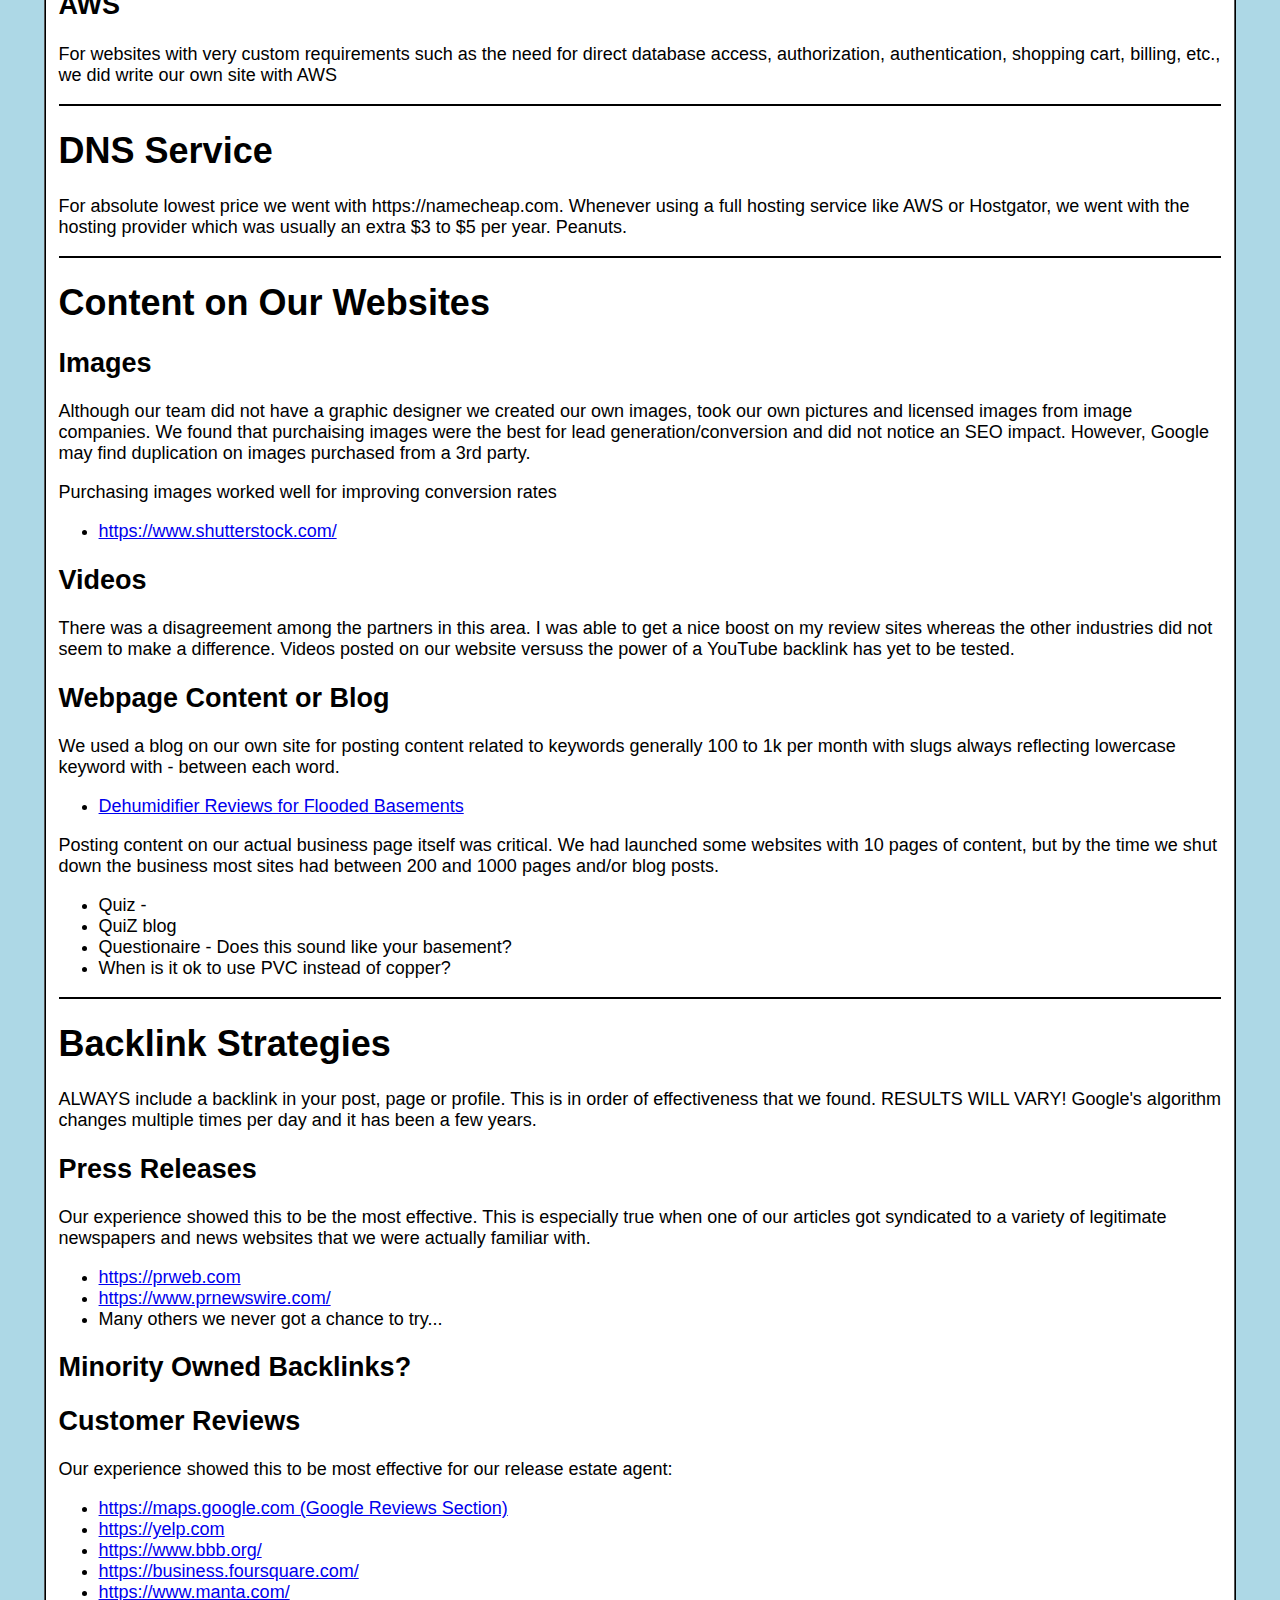
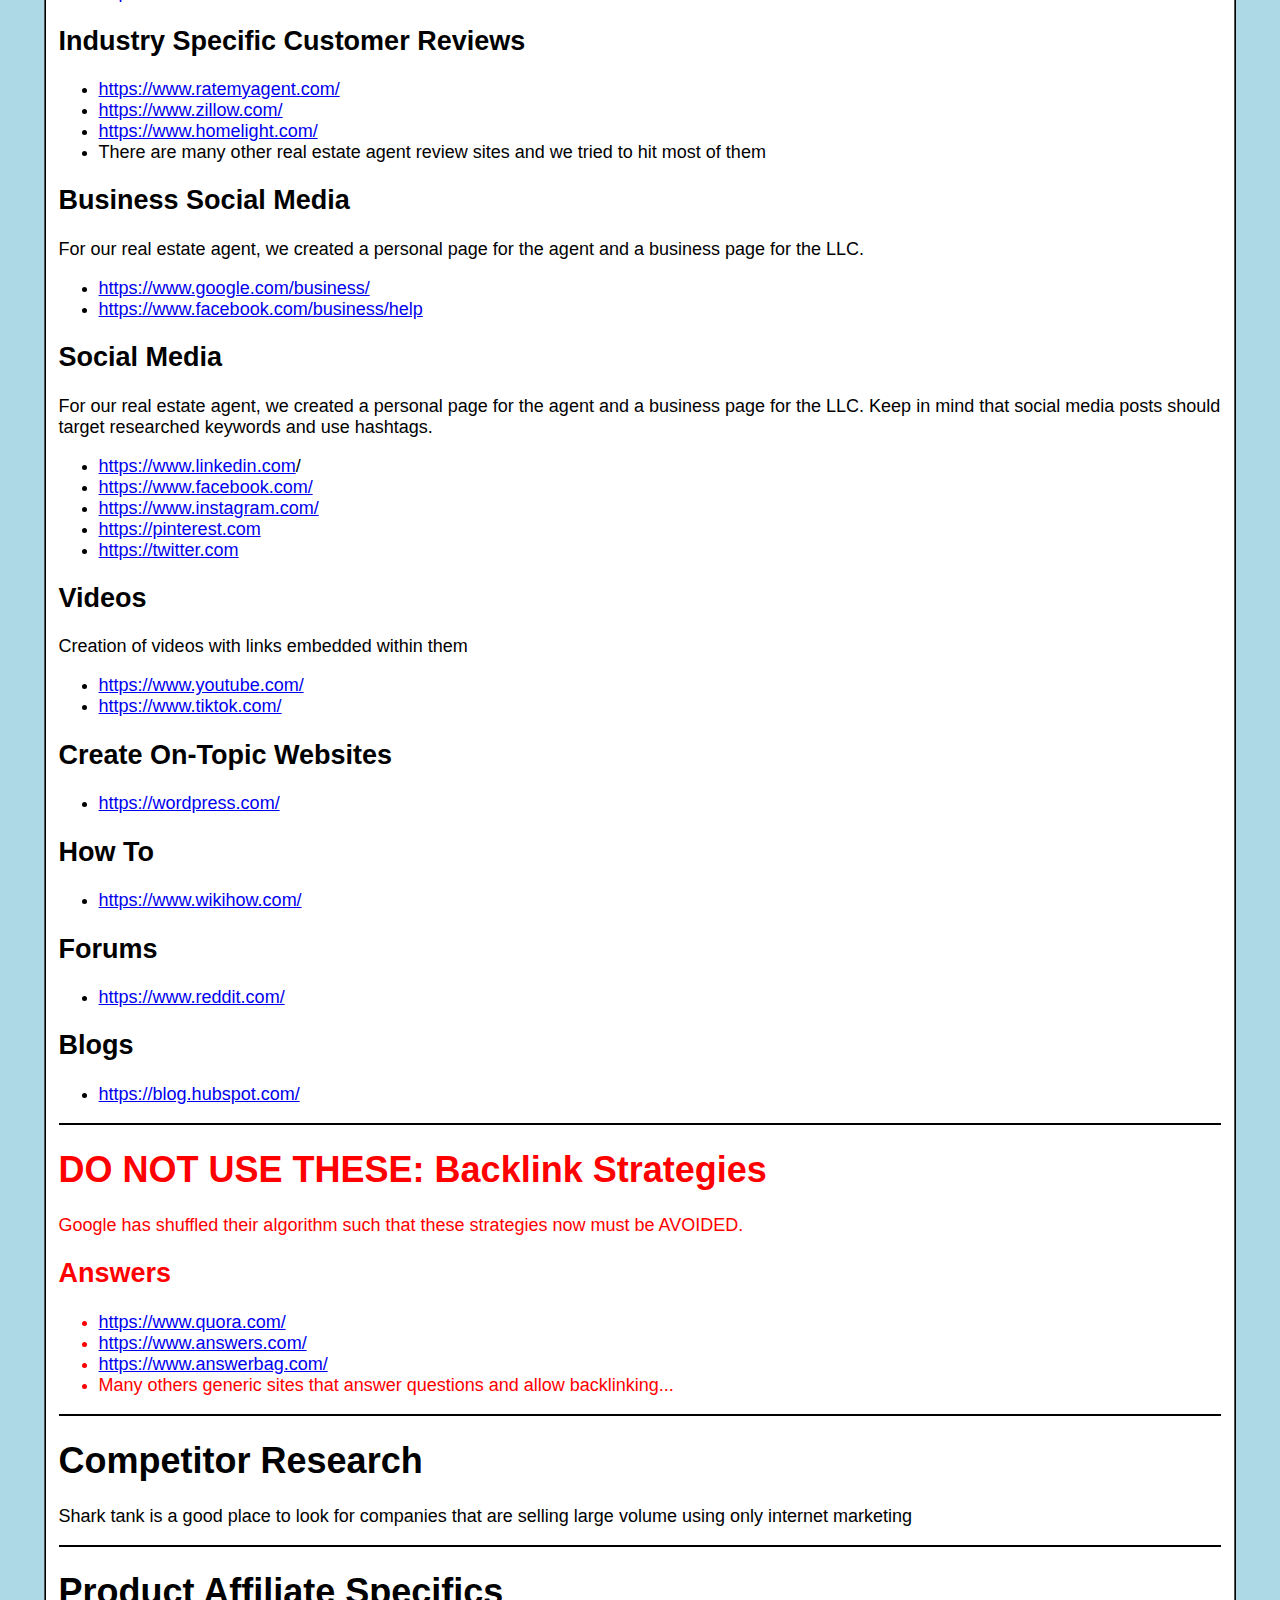
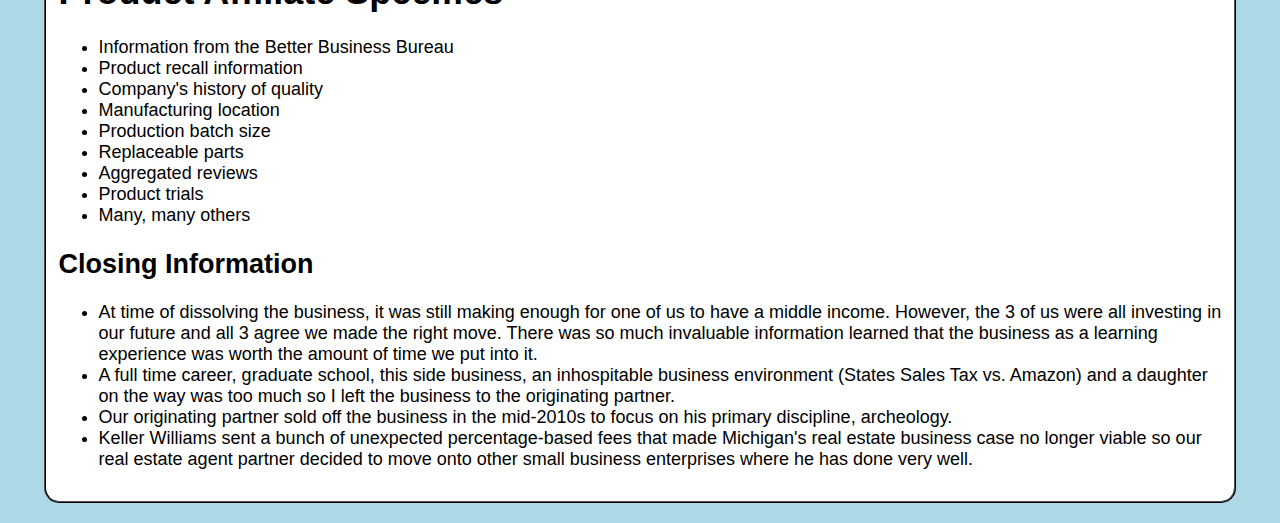
<file: seo.html>
<htmL>
    <head>
        <title>Search Engine Optimization</title>
        <link rel="stylesheet" type="text/css" href="css/default.css">
    </head>
    <body>
        <div class="padOnePercent"></div>
        <div class="content">
            <h1 class="h1Title">Search Engine Optimization Results</h1>
            <h1>Background</h1>
            <p>My business partner(s) and I took a 3 pronged approach to internet marketing using a variety of white-hat techniques to legitimately get our CPC, Affliate or Private Real Estate Practice website(s) to the first page of Google and often position #1 for localized keywords.</p>
            <ul>
                <li>Amazon Affiliate Product Marketing</li>
                <li>Google Ads CPC Product Marketing</li>
                <li>Keller Williams Real Estate Agent</li>
            </ul>
            <p>Sarah has requested that I expand my examples and actual resources to a few more industries:</p>
            <ul>
                <li>Plumbing</li>
                <li>Family Therapy</li>
            </ul>
            <p>I have created this guide with my lessons learned from my own personal business for friends and family who are looking to improve their own businesses. I can help you all as friends or family not get ripped off by website creation firms or internet marketings teams that would be a great start. Add some free backlinking strategies and free marketing resources at the bottom is the most I can offer. I am not currently available for consulting due to a lack of time. In addition, my expertise is a bit dated. Use at your own risk. No warranty expressed or implied.</p>
            <hr />
            <h1>Read Me</h1>
            <p>With great power comes great responsibility. Most internet marketers are shady characters that we must always avoid and never become. Avoid unethical marketing and business strategies such as</p>
            <ul>
                <li>Review bombing</li>
                <li>Manipulating google algorithms for short term gain</li>
                <li>Dumping negative backlinks on competitors</li>
                <li>Bulk content submission and bots for ourselves or against others</li>
                <li>Keyword stuffing</li>
                <li>Posting on shady websites</li>
            </ul>
            <p>Even more serious are things to avoid are</p>
            <ul>
                <li>Burying criminal records</li>
                <li>Posting false information (libel, defamation of character, etc.)</li>
            </ul>
            <p>This could happen to you. Be warned.</p>
            <p>I have a sketchy story</p>
            <p>Lots of people pay for trash like this: Reputation Defemders is the ondustry price per month current low tier $500 to $2000 per month high tier</p>
            <hr />
            <h1>Lesson Learned</h1>
            <ul>
                <li>We should have taken a consistent montly paycheck before net income payouts</li>
                <li>We should have hired an accountant and/or tax lawyer</li>
                <li>We should have taken small business insurance</li>
                <li>We should have used friends and family in high school and college as content creators instead of international outsourcing.</li>
            </ul>
            <hr />
            <h1>Techniques</h1>
            <h2>Affiliate Sales</h2>
            <ul>
                <li>Amazon Affiliate Program: <a href="https://affiliate-program.amazon.com">https://affiliate-program.amazon.com</a></li>
            </ul>
            <h2>Cost Per Click</h2>
            <ul>
                <li>Google AdWords (Google Ads) <a href="https://ads.google.com">https://ads.google.com</a></li>
            </ul>
            <h2>Individual Sales</h2>
            <ul>
                <li>Keller Williams Real Estate Michigan: <a href="https://michigan.kw.com">https://michigan.kw.com</a></li>
            </ul>
            <hr />
            <h1>Targeting Keywords</h1>
            <ul>
                <li>We exclusively used Google Adwords Keyword Planner</li>
                <ul>
                    <li><a href="https://ads.google.com/home/tools/keyword-planner/">https://ads.google.com/home/tools/keyword-planner/</a></li>
                </ul>
                <li>We started broad and drilled down into multiple word keywords focusing on high volume, low competition words.</li>
                <li>For our real estate small business we also put out ads (free Google Ads Promotions where possible) to calculate our lead conversion.</li>
            </ul>
            <hr />
            <h1>How to backlink</h1>
            <p>Most backlinks that we used had keywords within the a href element. However, one of our partners made the title of a blog post page the keyword with a link directly to that blog post.</p>
            <ul>
                <li>Link with URL Text (Social media and directories only allows these type of back links)</li>
                <ul>
                    <li><a href="https://www.dehumidifierreviews.com">https://www.dehumidifierreviews.com</a></li>
                    <li><a href="https://www.dehumidifierreviews.com">https://dehumidifierreviews.com</a></li>
                    <li><a href="https://www.dehumidifierreviews.com">www.dehumidifierreviews.com</a></li>
                    <li><a href="https://www.dehumidifierreviews.com">dehumidifierreviews.com</a></li>
                </ul>
                <ul>
                    <li>Link with Page Title Text</li>
                    <ul>
                        <li><a href="https://www.dehumidifierreviews.com">Dehumidifier Reviews</a></li>
                        <li><a href="https://www.dehumidifierreviews.com">Dehumidifier Review</a></li>
                    </ul>
                </ul>
                <ul>
                    <li>Link with Targeted Keyword Text</li>
                    <ul>
                        <li><a href="https://www.dehumidifierreviews.com">Dehumidifier Reviews for Flooded Basements</a></li>
                        <li><a href="https://www.dehumidifierreviews.com">Kids Bedroom Dehumidifier Reviews</a></li>
                    </ul>
                </ul>
            </ul>
            <hr />
            <h1>Building a Team</h1>
            <ul>
                <li><a href="https://www.freelancer.com/">https://www.freelancer.com/</a></li>
                <li>Inexpensive India Resources were not effective</li>
                <li>Master's Degree English-Native resources were acceptable, but very expensive</li>
            </ul>
            <p>MUCH BETTER: Nieces, Nephews, Cousins, Friends, Family, etc: This was especially true for those willing to work just above minimum wage remotely as an after school job for high school and college.</p>
            <hr />
            <h1>Posting on your Own site</h1>
            <hr />
            <h1>Posting on your Other sites</h1>
            <ul>
                <li><a href="https://twitter.com/">https://twitter.com/</a> - Post with HashTag. Post with targeted keyword, but do not stuff.  Even post local events</li>
            </ul>
            <hr />
            <h1>Targeted Keywords With Adwords</h1>
            <ul>
                <li>dehumidifier</li>
            </ul>
            <hr />
            <h1>Hosting</h1>
            <h2>Wordpress</h2>
            <p>Highly Recommended</p>
            <ul>
                <li><a href="https://wordpress.com/">https://wordpress.com</a></li>
            </ul>
            <h2>Hostgator</h2>
            <p>We wish we would have stuck with wordpress the whole time. Managing html or javascript directly was pointless when we could have had wordpress do it for us.</p>
            <ul>
                <li><a href="https://www.hostgator.com/">https://hostgator.com</a></li>
            </ul>
            <h2>AWS</h2>
            <p>For websites with very custom requirements such as the need for direct database access, authorization, authentication, shopping cart, billing, etc., we did write our own site with AWS</p>
            <hr />
            <h1>DNS Service</h1>
            <p>For absolute lowest price we went with https://namecheap.com. Whenever using a full hosting service like AWS or Hostgator, we went with the hosting provider which was usually an extra $3 to $5 per year. Peanuts.</p>
            <hr />
            <h1>Content on Our Websites</h1>
            <h2>Images</h2>
            <p>Although our team did not have a graphic designer we created our own images, took our own pictures and licensed images from image companies. We found that purchaising images were the best for lead generation/conversion and did not notice an SEO impact. However, Google may find duplication on images purchased from a 3rd party.</p>
            <p>Purchasing images worked well for improving conversion rates</p>
            <ul>
                <li><a href="https://www.shutterstock.com/">https://www.shutterstock.com/</a></li>
            </ul>
            <h2>Videos</h2>
            <p>There was a disagreement among the partners in this area. I was able to get a nice boost on my review sites whereas the other industries did not seem to make a difference. Videos posted on our website versuss the power of a YouTube backlink has yet to be tested.</p>
            <h2>Webpage Content or Blog</h2>
            <p>We used a blog on our own site for posting content related to keywords generally 100 to 1k per month with slugs always reflecting lowercase keyword with - between each word.</p>
            <ul>
                <li><a href="https://www.dehumidifierreviews.com/dehumidifier-reviews-for-flooded-basements">Dehumidifier Reviews for Flooded Basements</a></li>
            </ul>
            <p>Posting content on our actual business page itself was critical. We had launched some websites with 10 pages of content, but by the time we shut down the business most sites had between 200 and 1000 pages and/or blog posts.</p>
            <ul>
                <li>Quiz - </li>
                <li>QuiZ blog</li>
                <li>Questionaire - Does this sound like your basement?</li>
                <li>When is it ok to use PVC instead of copper?</li>
            </ul>
            <hr />
            <h1>Backlink Strategies</h1>
            <p>ALWAYS include a backlink in your post, page or profile.  This is in order of effectiveness that we found.  RESULTS WILL VARY!  Google's algorithm changes multiple times per day and it has been a few years.</p>
            <h2>Press Releases</h2>
            <p>Our experience showed this to be the most effective. This is especially true when one of our articles got syndicated to a variety of legitimate newspapers and news websites that we were actually familiar with.</p>
            <ul>
                <li><a href="https://prweb.com">https://prweb.com</a></li>
                <li><a href="https://www.prnewswire.com/">https://www.prnewswire.com/</a></li>
                <li>Many others we never got a chance to try...</li>
            </ul>
            <h2>Minority Owned Backlinks?</h2>
            <h2>Customer Reviews</h2>
            <p>Our experience showed this to be most effective for our release estate agent:</p>
            <ul>
                <li><a href="https://maps.google.com">https://maps.google.com (Google Reviews Section)</a></li>
                <li><a href="https://yelp.com">https://yelp.com</a></li>
                <li><a href="https://www.bbb.org/">https://www.bbb.org/</a></li>
                <li><a href="https://business.foursquare.com/">https://business.foursquare.com/</a></li>
                <li><a href="https://www.manta.com/">https://www.manta.com/</a></li>
            </ul>
            <h2>Industry Specific Customer Reviews</h2>
            <ul>
                <li><a href="https://www.ratemyagent.com/">https://www.ratemyagent.com/</a></li>
                <li><a href="https://www.zillow.com/">https://www.zillow.com/</a></li>
                <li><a href="https://www.homelight.com/">https://www.homelight.com/</a></li>
                <li>There are many other real estate agent review sites and we tried to hit most of them</li>
            </ul>
            <h2>Business Social Media</h2>
            <p>For our real estate agent, we created a personal page for the agent and a business page for the LLC.</p>
            <ul>
                <li><a href="https://www.google.com/business/">https://www.google.com/business/</a></li>
                <li><a href="https://www.facebook.com/business/help">https://www.facebook.com/business/help</a></li>
            </ul>
            <h2>Social Media</h2>
            <p>For our real estate agent, we created a personal page for the agent and a business page for the LLC. Keep in mind that social media posts should target researched keywords and use hashtags.</p>
            <ul>
                <li><a href="https://www.linkedin.com">https://www.linkedin.com</a>/</li>
                <li><a href="https://www.facebook.com/">https://www.facebook.com/</a></li>
                <li><a href="https://www.instagram.com/">https://www.instagram.com/</a></li>
                <li><a href="https://pinterest.com">https://pinterest.com</a></li>
                <li><a href="https://twitter.com">https://twitter.com</a></li>
            </ul>
            <h2>Videos</h2>
            <p>Creation of videos with links embedded within them</p>
            <ul>
                <li><a href="https://www.youtube.com/">https://www.youtube.com/</a></li>
                <li><a href="https://www.tiktok.com/">https://www.tiktok.com/</a></li>
            </ul>
            <h2>Create On-Topic Websites</h2>
            <ul>
                <li><a href="https://wordpress.com/">https://wordpress.com/</a></li>
            </ul>
            <h2>How To</h2>
            <ul>
                <li><a href="https://www.wikihow.com/">https://www.wikihow.com/</a></li>
            </ul>
            <h2>Forums</h2>
            <ul>
                <li><a href="https://www.reddit.com/">https://www.reddit.com/</a></li>
            </ul>
            <h2>Blogs</h2>
            <ul>
                <li><a href="https://blog.hubspot.com/">https://blog.hubspot.com/</a></li>
            </ul>
            <hr />
            <div style="color: red">
                <h1>DO NOT USE THESE: Backlink Strategies</h1>
                <p>Google has shuffled their algorithm such that these strategies now must be AVOIDED.</p>
                <h2>Answers</h2>
                <ul>
                    <li><a href="https://www.quora.com/">https://www.quora.com/</a></li>
                    <li><a href="https://www.answers.com/">https://www.answers.com/</a></li>
                    <li><a href="https://www.answerbag.com/">https://www.answerbag.com/</a></li>
                    <li>Many others generic sites that answer questions and allow backlinking...</li>
                </ul>
            </div>
            <hr />
            <h1>Competitor Research</h1>
            <p>Shark tank is a good place to look for companies that are selling large volume using only internet marketing</p>
            <hr />
            <h1>Product Affiliate Specifics</h1>
            <ul>
                <li>Information from the Better Business Bureau</li>
                <li>Product recall information</li>
                <li>Company's history of quality</li>
                <li>Manufacturing location</li>
                <li>Production batch size</li>
                <li>Replaceable parts</li>
                <li>Aggregated reviews</li>
                <li>Product trials</li>
                <li>Many, many others</li>
            </ul>
            <h2>Closing Information</h2>
            <ul>
                <li>At time of dissolving the business, it was still making enough for one of us to have a middle income. However, the 3 of us were all investing in our future and all 3 agree we made the right move. There was so much invaluable information learned that the business as a learning experience was worth the amount of time we put into it.</li>
                <li>A full time career, graduate school, this side business, an inhospitable business environment (States Sales Tax vs. Amazon) and a daughter on the way was too much so I left the business to the originating partner.</li>
                <li>Our originating partner sold off the business in the mid-2010s to focus on his primary discipline, archeology.</li>
                <li>Keller Williams sent a bunch of unexpected percentage-based fees that made Michigan's real estate business case no longer viable so our real estate agent partner decided to move onto other small business enterprises where he has done very well.</li>
            </ul>
        </div>
        <div class="padOnePercent"></div>
    </body>
</htmL>
</file>
<file: css/default.css>
body {
    background: lightblue;
    color: black;
    font-family: Helvetica, Arial, sans-serif;
    font-size: 18px;
}

.padOnePercent {
    padding-bottom: 1%;
}

.content {
    background: white;
    width: 92%;
    border-radius: 15px;
    margin: 0 auto; 
    padding: 1%;
    border: 2px ridge black
}

.border-table {
    float: left;
    width: 60%;
    margin: 0 auto; 
    border: 1px black;
}

.border-row {
    float: left;
    width: 60%;
    border: 1px black;
}


.border-cell {
    float: left;
    width: 20%;
    border: 1px black;
}

.border-cell-green {
    float: left;
    width: 30%;
    border: 1px black;
    color: green;
}

.h0-center {
    text-align: center;
    font-family: Tahoma, Verdana, sans-serif;
    font-weight: bold;
    font-size: 64px;
}

.h0-center-blue {
    text-align: center;
    font-family: Tahoma, Verdana, sans-serif;
    font-weight: bold;
    font-size: 64px;
    color: #128EF3;
}

.h0-center-green {
    text-align: center;
    font-family: Tahoma, Verdana, sans-serif;
    font-weight: bold;
    font-size: 64px;
    color: green;
}

.h1-center {
    text-align: center;
    font-family: Tahoma, Verdana, sans-serif;
    font-weight: bold;
    font-size: 48px;   
}

.h1-center-blue {
    text-align: center;
    font-family: Tahoma, Verdana, sans-serif;
    font-weight: bold;
    font-size: 48px;
    color: #128EF3;
}

.h1-center-green {
    text-align: center;
    font-family: Tahoma, Verdana, sans-serif;
    font-weight: bold;
    font-size: 48px;
    color: green;
}

.h2-center-blue {
    text-align: center;
    font-family: Tahoma, Verdana, sans-serif;
    font-weight: bold;
    font-size: 32px;
    color: #128EF3;
}

.h3-center {
    text-align: center;
    font-family: Tahoma, Verdana, sans-serif;
    font-weight: bold;
    font-size: 20px;
}

.br {
    padding-top: 20px;
    padding-bottom: 20px;
}

table, th, td {
    border: 1px solid black;
    border-collapse: collapse;
    font-size: 26px;
}

.td-investment {
    width: 20%;
}

.td-value {
    width: 20%;
    font-weight: bold;
    color: green;
}

.td-interest {
    width: 10%;
}

.td-notes {
    width: 40%;
}

.h1Title {
    font-family: Tahoma, Verdana, sans-serif;
    font-weight: bold;
    font-size: 38px;
}

.h2Title {
    font-family: Tahoma, Verdana, sans-serif;
    font-weight: bold;
    font-size: 24px;
    color: #128EF3;
}

.titleLink {
    font-family: Tahoma, Verdana, sans-serif;
    font-weight: bold;
    font-size: 16px;
    color: #128EF3;
}

h1 {
    padding: 0;
}

h2 {
    padding: 0;
}

h3 {
    font-size: 20px;
}

hr {
    height: 2px;
    background-color:black;
    border: none;
}

.fontHelvetica { font-family: Helvetica, Arial, sans-serif; }
.fontArial { font-family: Arial, Helvetica, sans-serif; }
.fontVerdana { font-family: Verdana, Tahoma, sans-serif; }
.fontTahoma { font-family: Tahoma, Verdana, sans-serif; }
.fontTimes { font-family: 'Times New Roman', Times, serif, serif; }
.fontGeorgia { font-family: Georgia, 'Times New Roman', Times, serif; }
</file>
